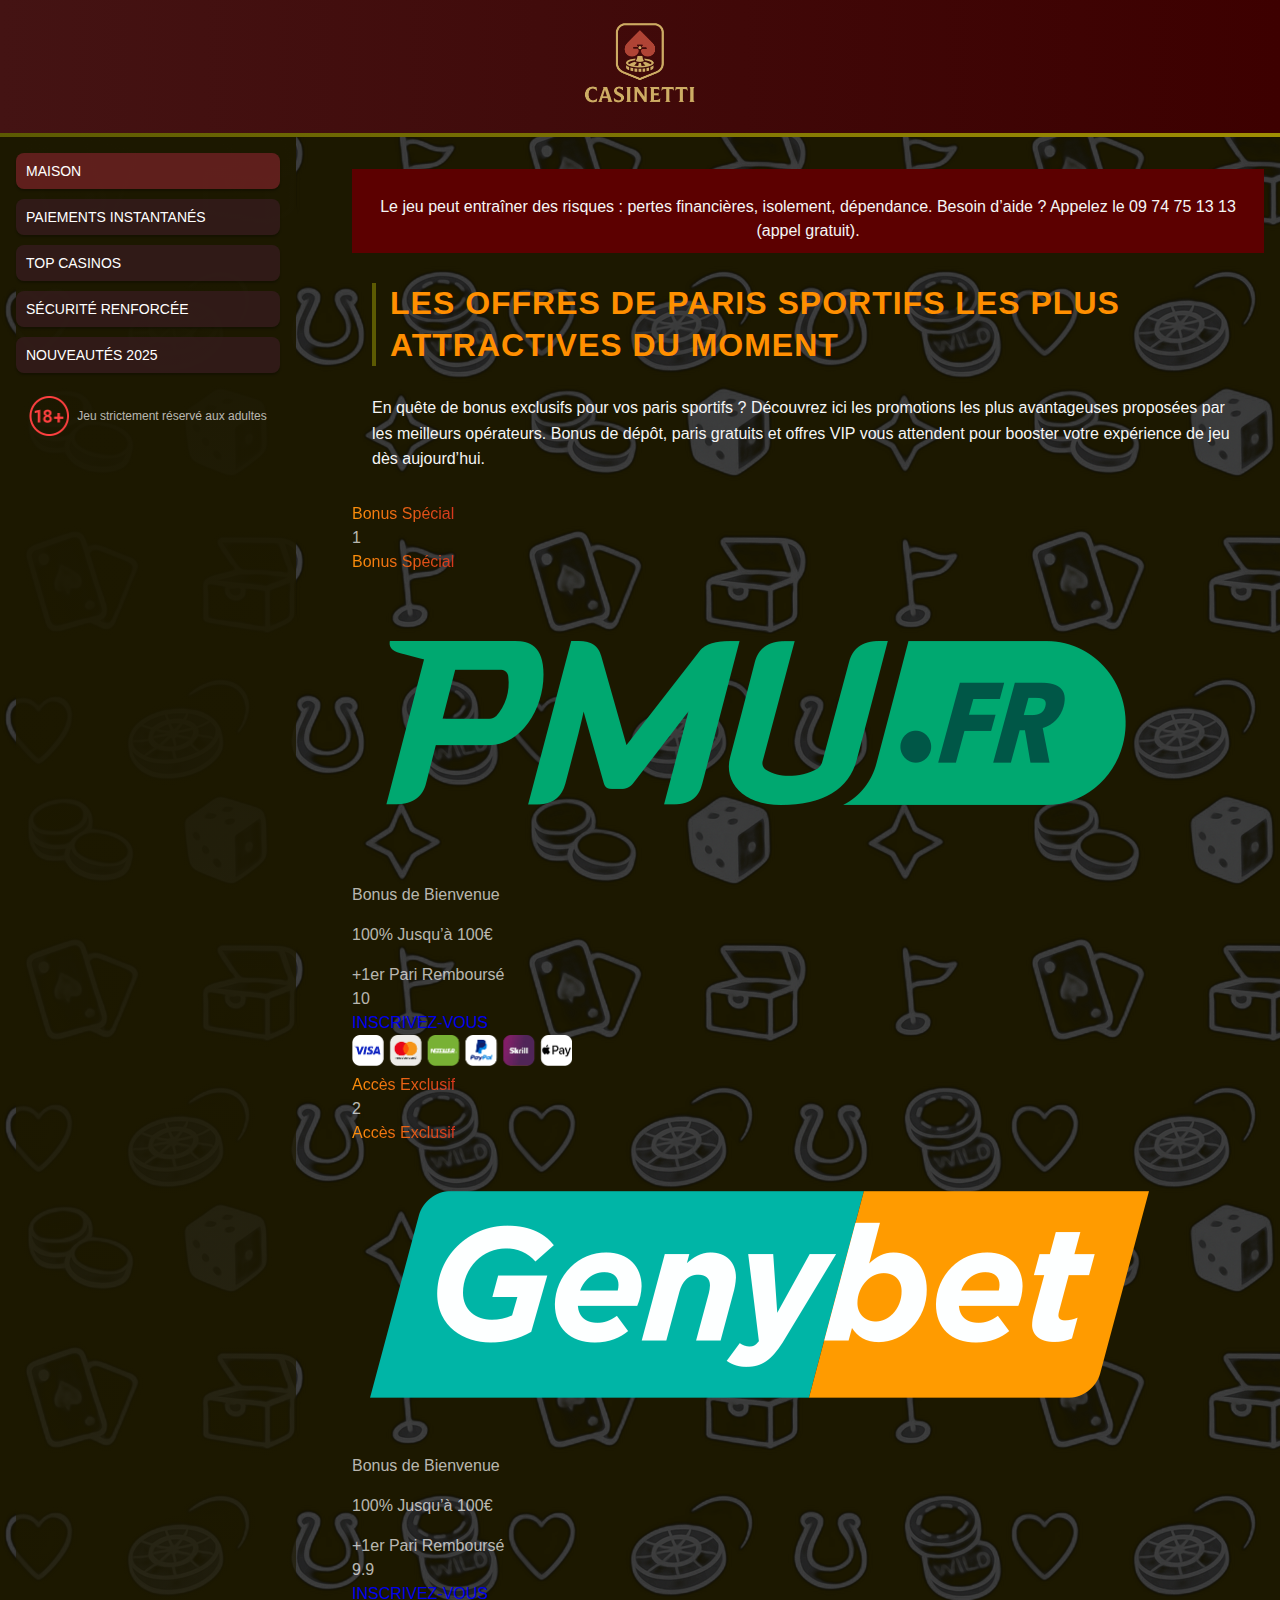
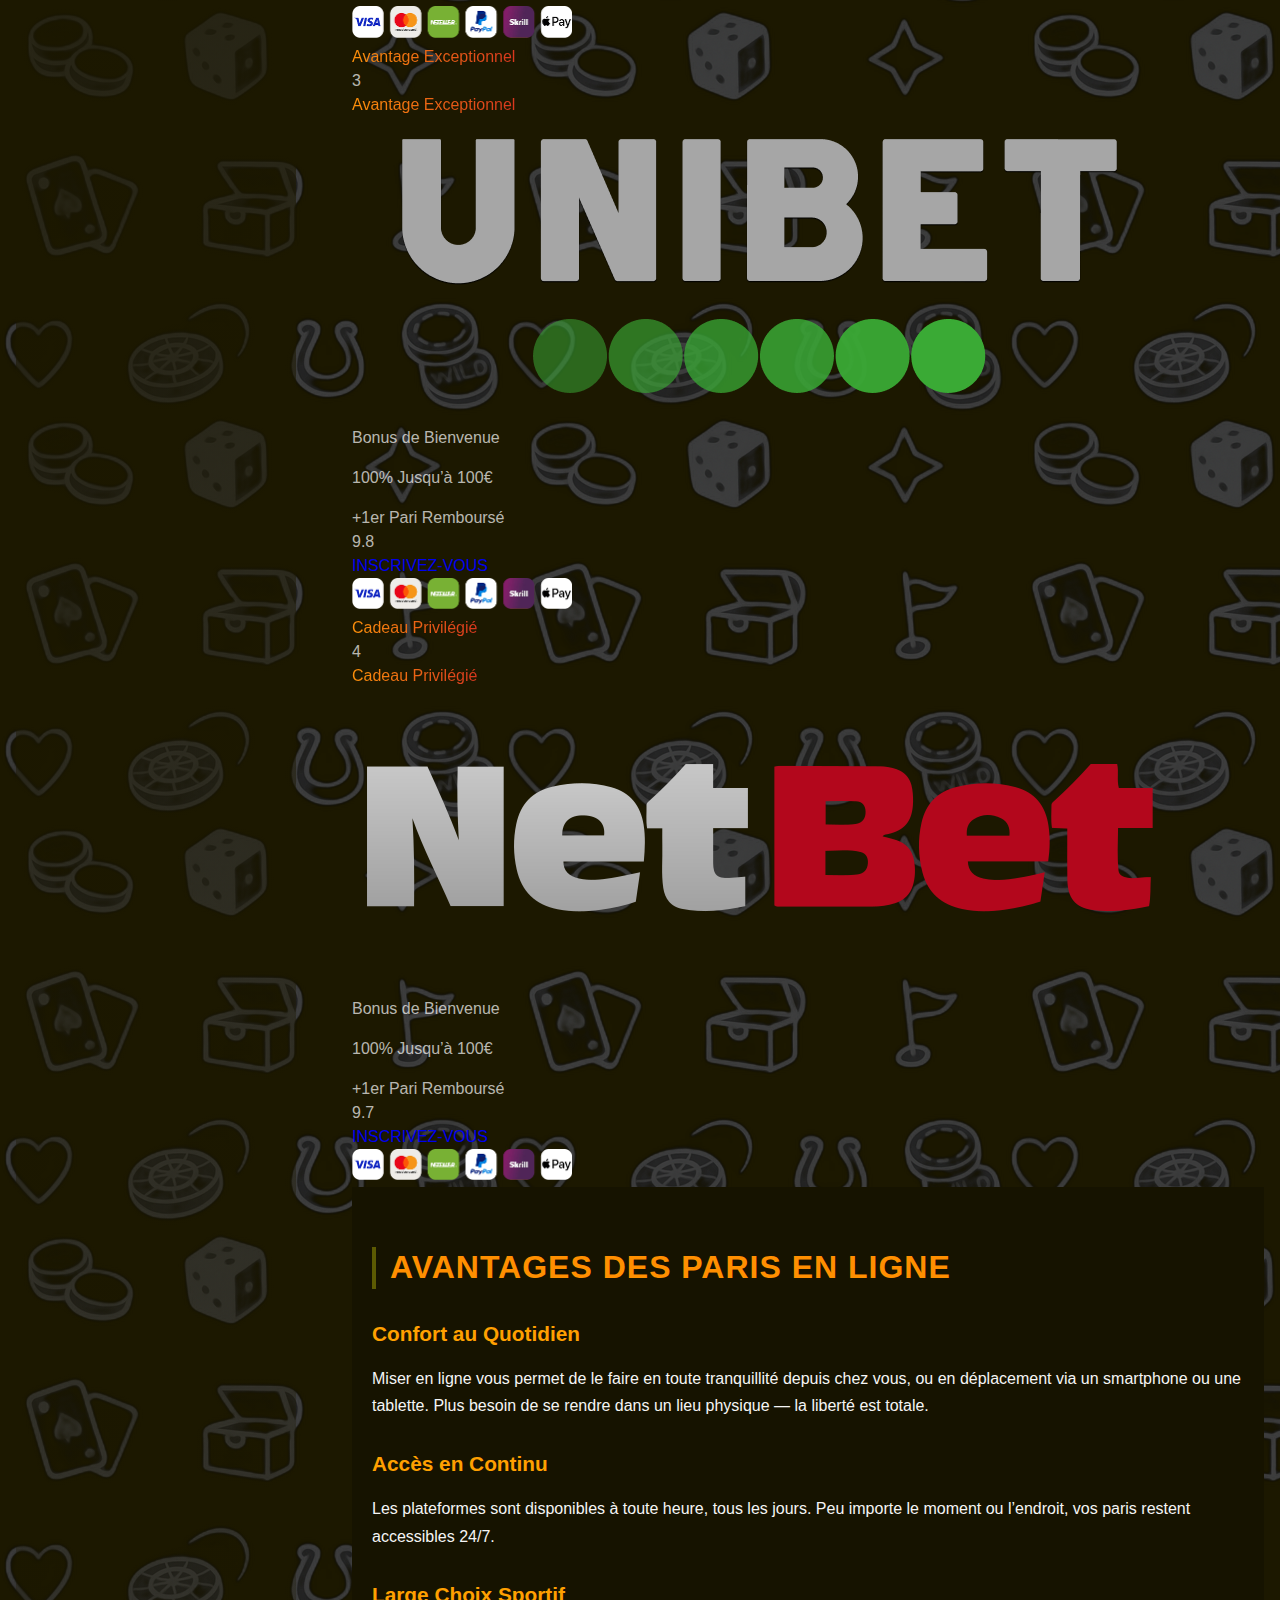
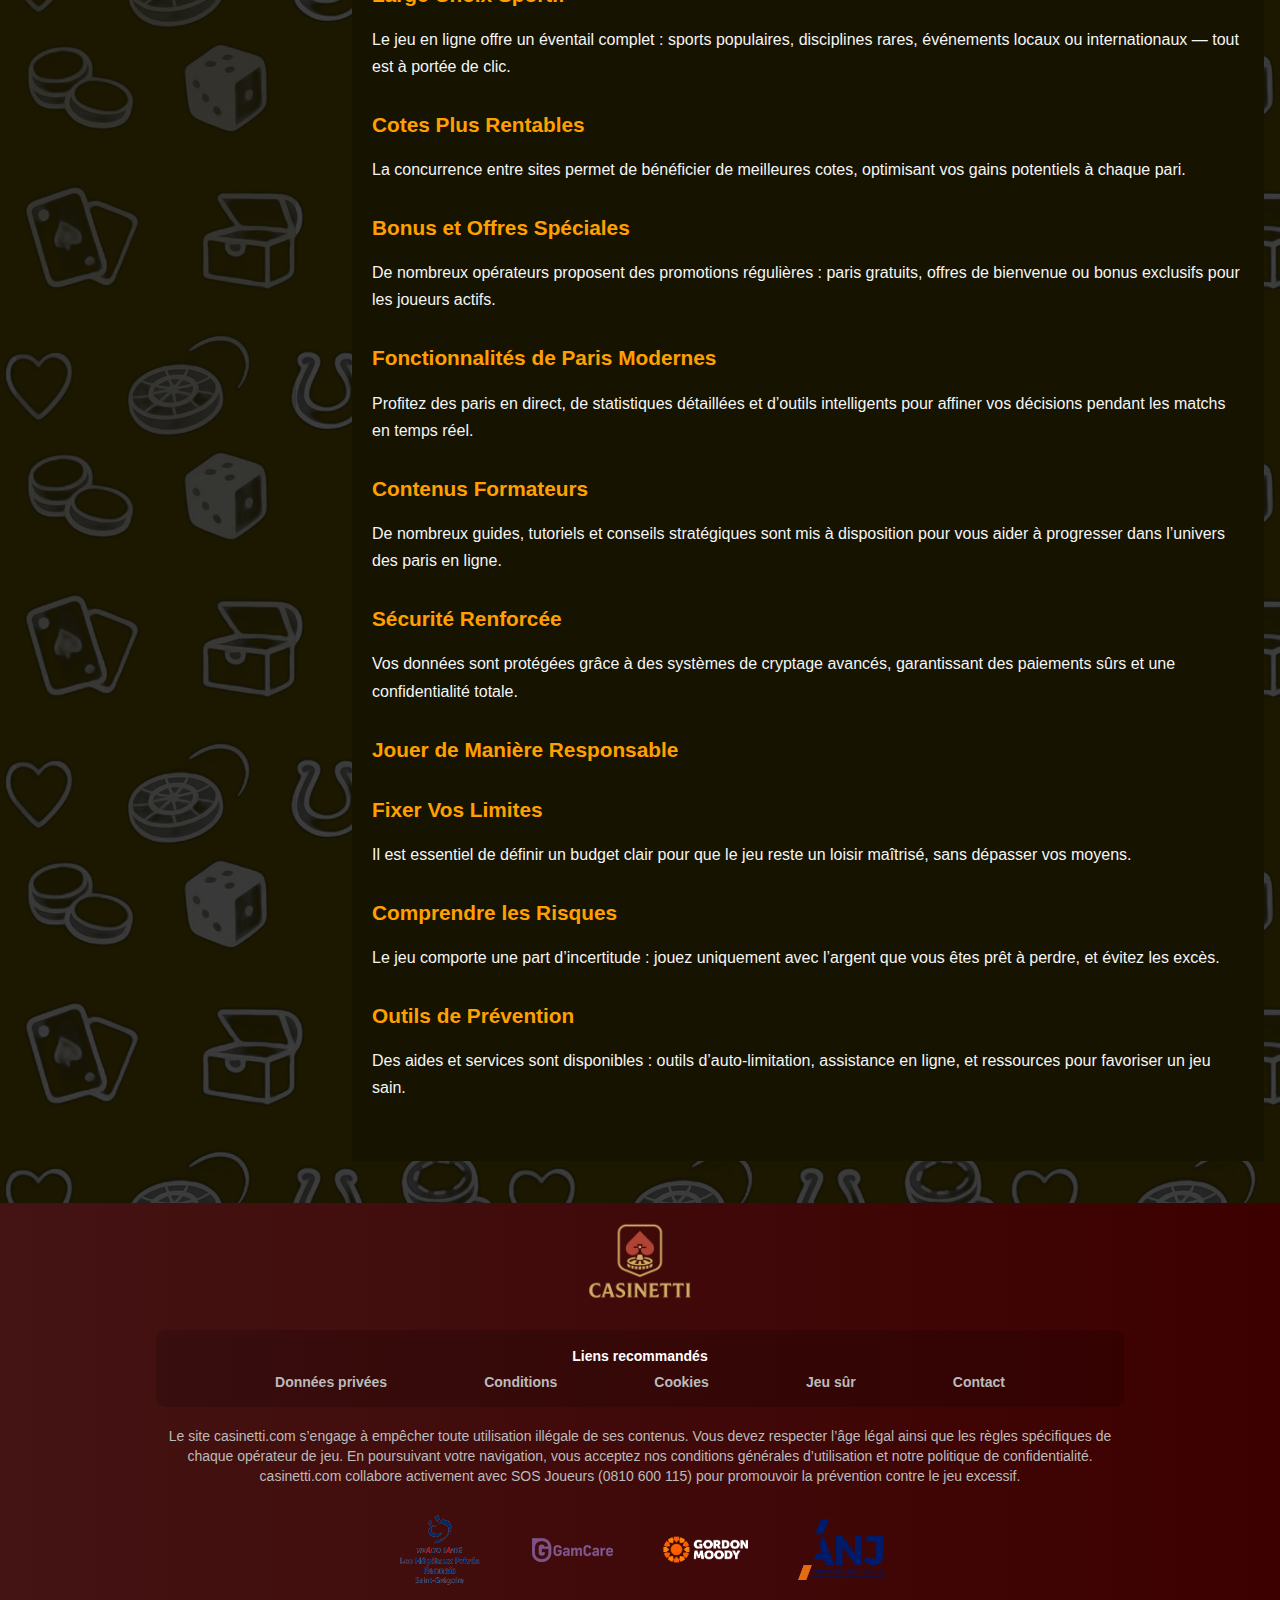
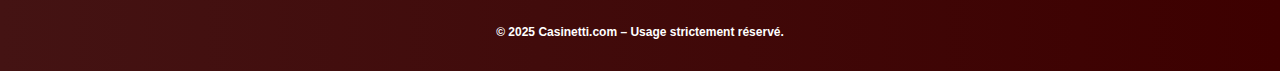
<file: index.html>
<!DOCTYPE html>
<html lang="fr">
  <head>
    <meta charset="UTF-8" />
    <meta name="viewport" content="width=device-width, initial-scale=1.0" />
    <meta
      name="description"
      content="Casinetti — votre portail de confiance sur les casinos en ligne en France. Avis, notes, bonus et actualités."
    />
    <meta
      name="keywords"
      content="casino, jeux en ligne, bonus casino, paris en ligne, jackpots, casinos France"
    />
    <meta name="author" content="Casinetti Team" />
    <meta name="robots" content="index, follow" />
    <meta name="theme-color" content="#FF8F00" />
    <title>Casinetti</title>
    <link rel="icon" href="images/casinetti-fav.png" sizes="32x32" type="image/png" />
    <link rel="stylesheet" href="styles/style.css" />
  </head>
  <body>
      <header id="masthead" class="site-header">
        <div class="header-container">
          <div class="header-main">
            <div class="site-branding gap-2 align-items-center">
              <a href="index.html"
                ><img
                  src="images/casinetti-fav.png"
                  alt="Casinetti"
                  class=""
              /></a>
            </div>
          </div>
        </div>
      </header>

      <main class="site-main">
        <div class="page-container">
          <div class="sidebar-col left-column">
            <div class="page-sidebar ">
              <nav
                id="site-navigation"
                class="main-navigation navbar navbar-expand-lg"
              >
                <div
                  class="collapse navbar-collapse"
                  id="navbarSupportedContent"
                >
                  <div>
                    <div class="menu-menu-1-container">
                      <ul id="primary-menu" class="menu">
                         <li class="current-menu-item ">
                          <a
                            href="index.html"
                            >Maison</a
                          >
                        </li>
                        <li>
                          <a
                            href="head-1.html"
                            >Paiements Instantanés</a
                          >
                        </li>
                        <li>
                          <a href="head-2.html"
                            >Top Casinos</a
                          >
                        </li>
                        <li>
                          <a
                            href="head-3.html"
                            >Sécurité Renforcée</a
                          >
                        </li>
                        <li>
                          <a
                            href="head-4.html"
                            >Nouveautés 2025</a
                          >
                        </li>
                      </ul>
                    </div>
                    <div class="legal-box">
                      <img src="images/18.png" class="label-18" width="40px" />
                      <div class="text">Jeu strictement réservé aux adultes</div>
                    </div>
                  </div>

                </div>
              </nav>
            </div>
          </div>
          <div class="content-col right-column">
            <div class="jr-header-warning">
              <p>
                Le jeu peut entraîner des risques : pertes financières, isolement, dépendance.
                Besoin d’aide ? Appelez le 09 74 75 13 13 (appel gratuit).
              </p>
            </div>

            <div class="jr-entry-content">
              <h1 class="jr-title">
                Les Offres de Paris Sportifs les Plus Attractives du Moment
              </h1>
              <p class="jr-description">
                En quête de bonus exclusifs pour vos paris sportifs ? Découvrez ici les promotions les plus avantageuses proposées par les meilleurs opérateurs. Bonus de dépôt, paris gratuits et offres VIP vous attendent pour booster votre expérience de jeu dès aujourd’hui.
              </p>
            </div>

                <section class="section section-list-loop">
                  <div class="list-wrapp">
                    <div class="list-items">
                      <div class="list-item">
                        <div class="badge d-none d-lg-block">
                          <span class="gradient-text">Bonus Spécial</span>
                        </div>
                        <div class="col r-col-1">
                          <span class="number">1</span>
                          <div class="badge d-lg-none">
                            <span class="gradient-text">Bonus Spécial</span>
                          </div>
                        </div>
                        <div class="col r-col-2">
                          <div class="img-wrapp">
                            <a
                              href="https://pmu.fr/?utm=26kCwWzGar"
                              target="_blank"
                              rel="noreferrer nofollow noopener"
                            >
                              <img
                                fetchpriority="high"
                                decoding="async"
                                width="812"
                                height="302"
                                src="images/PMU-FR-Logo.png"
                                class="attachment-post-thumbnail size-post-thumbnail post-image"
                                alt=""
                                srcset="
                                  images/PMU-FR-Logo.png         812w,
                                  images/PMU-FR-Logo-300x112.png 300w,
                                  images/PMU-FR-Logo-768x286.png 768w
                                "
                                sizes="(max-width: 812px) 100vw, 812px"
                              />
                            </a>
                          </div>
                        </div>
                        <div class="col r-col-3">
                          <div class="item-description">
                            <div class="title">Bonus de Bienvenue</div>
                            <p>
                              <strong> 100%</strong> Jusqu’à
                              <strong>100€</strong>
                            </p>
                            <p>+1er Pari Remboursé</p>
                          </div>
                        </div>
                        <div class="col r-col-4">
                          <div
                            class="d-flex gap-1 flex-md-column align-items-center justify-content-center"
                          >
                            <div class="rating-score">10</div>
                            <div class="stars" style="--rating: 10"></div>
                          </div>
                        </div>
                        <div class="col r-col-5">
                          <a
                            href="https://pmu.fr/?utm=26kCwWzGar"
                            class="btn-action"
                            target="_blank"
                            rel="noreferrer nofollow noopener"
                          >
                            <span>INSCRIVEZ-VOUS</span>
                          </a>
                          <div class="paiment-opt">
                            <img
                              decoding="async"
                              src="images/1-1.png"
                              alt=""
                              width="220px"
                              height="31px"
                            />
                          </div>
                        </div>
                      </div>
                      <div class="list-item">
                        <div class="badge d-none d-lg-block">
                          <span class="gradient-text">Accès Exclusif</span>
                        </div>
                        <div class="col r-col-1">
                          <span class="number">2</span>
                          <div class="badge d-lg-none">
                            <span class="gradient-text">Accès Exclusif</span>
                          </div>
                        </div>
                        <div class="col r-col-2">
                          <div class="img-wrapp">
                            <a
                              href="https://www.genybet.fr/?utm=9a8An4IHtZ"
                              target="_blank"
                              rel="noreferrer nofollow noopener"
                            >
                              <img
                                decoding="async"
                                width="812"
                                height="302"
                                src="images/GENYBET-Logo.png"
                                class="attachment-post-thumbnail size-post-thumbnail post-image"
                                alt=""
                                srcset="
                                  images/GENYBET-Logo.png         812w,
                                  images/GENYBET-Logo-300x112.png 300w,
                                  images/GENYBET-Logo-768x286.png 768w
                                "
                                sizes="(max-width: 812px) 100vw, 812px"
                              />
                            </a>
                          </div>
                        </div>
                        <div class="col r-col-3">
                          <div class="item-description">
                            <div class="title">Bonus de Bienvenue</div>
                            <p>
                              <strong>100%</strong> Jusqu’à
                              <strong>100€</strong>
                            </p>
                            <p>+1er Pari Remboursé</p>
                          </div>
                        </div>
                        <div class="col r-col-4">
                          <div
                            class="d-flex gap-1 flex-md-column align-items-center justify-content-center"
                          >
                            <div class="rating-score">9.9</div>
                            <div class="stars" style="--rating: 9.9"></div>
                          </div>
                        </div>
                        <div class="col r-col-5">
                          <a
                            href="https://www.genybet.fr/?utm=9a8An4IHtZ"
                            class="btn-action"
                            target="_blank"
                            rel="noreferrer nofollow noopener"
                          >
                            <span>INSCRIVEZ-VOUS</span>
                          </a>
                          <div class="paiment-opt">
                            <img
                              decoding="async"
                              src="images/1-1.png"
                              alt=""
                              width="220px"
                              height="31px"
                            />
                          </div>
                        </div>
                      </div>
                      <div class="list-item">
                        <div class="badge d-none d-lg-block">
                          <span class="gradient-text"
                            >Avantage Exceptionnel</span
                          >
                        </div>
                        <div class="col r-col-1">
                          <span class="number">3</span>
                          <div class="badge d-lg-none">
                            <span class="gradient-text"
                              >Avantage Exceptionnel</span
                            >
                          </div>
                        </div>
                        <div class="col r-col-2">
                          <div class="img-wrapp">
                            <a
                              href="https://www.unibet.fr/?utm=sArkVKk3uU"
                              target="_blank"
                              rel="noreferrer nofollow noopener"
                            >
                              <img
                                decoding="async"
                                width="812"
                                height="302"
                                src="images/UNIBET-Logo.png"
                                class="attachment-post-thumbnail size-post-thumbnail post-image"
                                alt=""
                                srcset="
                                  images/UNIBET-Logo.png         812w,
                                  images/UNIBET-Logo-300x112.png 300w,
                                  images/UNIBET-Logo-768x286.png 768w
                                "
                                sizes="(max-width: 812px) 100vw, 812px"
                              />
                            </a>
                          </div>
                        </div>
                        <div class="col r-col-3">
                          <div class="item-description">
                            <div class="title">Bonus de Bienvenue</div>
                            <p>
                              <strong> 100%</strong> Jusqu’à
                              <strong>100€</strong>
                            </p>
                            <p>+1er Pari Remboursé</p>
                          </div>
                        </div>
                        <div class="col r-col-4">
                          <div
                            class="d-flex gap-1 flex-md-column align-items-center justify-content-center"
                          >
                            <div class="rating-score">9.8</div>
                            <div class="stars" style="--rating: 9.8"></div>
                          </div>
                        </div>
                        <div class="col r-col-5">
                          <a
                            href="https://www.unibet.fr/?utm=sArkVKk3uU"
                            class="btn-action"
                            target="_blank"
                            rel="noreferrer nofollow noopener"
                          >
                            <span>INSCRIVEZ-VOUS</span>
                          </a>
                          <div class="paiment-opt">
                            <img
                              decoding="async"
                              src="images/1-1.png"
                              alt=""
                              width="220px"
                              height="31px"
                            />
                          </div>
                        </div>
                      </div>
                      <div class="list-item">
                        <div class="badge d-none d-lg-block">
                          <span class="gradient-text">Cadeau Privilégié</span>
                        </div>
                        <div class="col r-col-1">
                          <span class="number">4</span>
                          <div class="badge d-lg-none">
                            <span class="gradient-text">Cadeau Privilégié</span>
                          </div>
                        </div>
                        <div class="col r-col-2">
                          <div class="img-wrapp">
                            <a
                              href="https://www.netbet.fr/?utm=jiH6nd55Ba"
                              target="_blank"
                              rel="noreferrer nofollow noopener"
                            >
                              <img
                                loading="lazy"
                                decoding="async"
                                width="812"
                                height="302"
                                src="images/NETBET-Logo.png"
                                class="attachment-post-thumbnail size-post-thumbnail post-image"
                                alt=""
                                srcset="
                                  images/NETBET-Logo.png         812w,
                                  images/NETBET-Logo-300x112.png 300w,
                                  images/NETBET-Logo-768x286.png 768w
                                "
                                sizes="auto, (max-width: 812px) 100vw, 812px"
                              />
                            </a>
                          </div>
                        </div>
                        <div class="col r-col-3">
                          <div class="item-description">
                            <div class="title">Bonus de Bienvenue</div>
                            <p>
                              <strong> 100%</strong> Jusqu’à
                              <strong>100€</strong>
                            </p>
                            <p>+1er Pari Remboursé</p>
                          </div>
                        </div>
                        <div class="col r-col-4">
                          <div
                            class="d-flex gap-1 flex-md-column align-items-center justify-content-center"
                          >
                            <div class="rating-score">9.7</div>
                            <div class="stars" style="--rating: 9.7"></div>
                          </div>
                        </div>
                        <div class="col r-col-5">
                          <a
                            href="https://www.netbet.fr/?utm=jiH6nd55Ba"
                            class="btn-action"
                            target="_blank"
                            rel="noreferrer nofollow noopener"
                          >
                            <span>INSCRIVEZ-VOUS</span>
                          </a>
                          <div class="paiment-opt">
                            <img
                              decoding="async"
                              src="images/1-1.png"
                              alt=""
                              width="220px"
                              height="31px"
                            />
                          </div>
                      </div>
                    </div>    
                </section>

                <section class="jr-section jr-section--advantages">
  <div class="jr-container">
    <div class="jr-inner">
      <h2 class="jr-title">Avantages des Paris en Ligne</h2>

      <h3 class="jr-subtitle">Confort au Quotidien</h3>
      <p class="jr-text">
        Miser en ligne vous permet de le faire en toute tranquillité depuis chez vous, ou en déplacement via un smartphone ou une tablette. Plus besoin de se rendre dans un lieu physique — la liberté est totale.
      </p>

      <h3 class="jr-subtitle">Accès en Continu</h3>
      <p class="jr-text">
        Les plateformes sont disponibles à toute heure, tous les jours. Peu importe le moment ou l’endroit, vos paris restent accessibles 24/7.
      </p>

      <h3 class="jr-subtitle">Large Choix Sportif</h3>
      <p class="jr-text">
        Le jeu en ligne offre un éventail complet : sports populaires, disciplines rares, événements locaux ou internationaux — tout est à portée de clic.
      </p>

      <h3 class="jr-subtitle">Cotes Plus Rentables</h3>
      <p class="jr-text">
        La concurrence entre sites permet de bénéficier de meilleures cotes, optimisant vos gains potentiels à chaque pari.
      </p>

      <h3 class="jr-subtitle">Bonus et Offres Spéciales</h3>
      <p class="jr-text">
        De nombreux opérateurs proposent des promotions régulières : paris gratuits, offres de bienvenue ou bonus exclusifs pour les joueurs actifs.
      </p>

      <h3 class="jr-subtitle">Fonctionnalités de Paris Modernes</h3>
      <p class="jr-text">
        Profitez des paris en direct, de statistiques détaillées et d’outils intelligents pour affiner vos décisions pendant les matchs en temps réel.
      </p>

      <h3 class="jr-subtitle">Contenus Formateurs</h3>
      <p class="jr-text">
        De nombreux guides, tutoriels et conseils stratégiques sont mis à disposition pour vous aider à progresser dans l’univers des paris en ligne.
      </p>

      <h3 class="jr-subtitle">Sécurité Renforcée</h3>
      <p class="jr-text">
        Vos données sont protégées grâce à des systèmes de cryptage avancés, garantissant des paiements sûrs et une confidentialité totale.
      </p>

      <h2 class="jr-subtitle">Jouer de Manière Responsable</h2>

      <h3 class="jr-subtitle">Fixer Vos Limites</h3>
      <p class="jr-text">
        Il est essentiel de définir un budget clair pour que le jeu reste un loisir maîtrisé, sans dépasser vos moyens.
      </p>

      <h3 class="jr-subtitle">Comprendre les Risques</h3>
      <p class="jr-text">
        Le jeu comporte une part d’incertitude : jouez uniquement avec l’argent que vous êtes prêt à perdre, et évitez les excès.
      </p>

      <h3 class="jr-subtitle">Outils de Prévention</h3>
      <p class="jr-text">
        Des aides et services sont disponibles : outils d’auto-limitation, assistance en ligne, et ressources pour favoriser un jeu sain.
      </p>
    </div>
  </div>
</section>
      </main>

      <footer id="colophon" class="site-footer">
        <div class="footer-container">
          <div class="mb-4">
            <a class="footer-logo" href="index.html"
              ><img
                src="images/casinetti-fav.png"
                alt="Logo"
            /></a>
          </div>
          <div class="footer-nav-wrap">
            <h4 class="footer-subtitle">Liens recommandés</h4>
            <nav class="menu-footer-menu-container">
              <ul id="menu-footer-menu" class="menu">
                <li>
                  <a href="footer-1.html"
                    >Données privées</a
                  >
                </li>
                <li>
                  <a href="footer-2.html"
                    >Conditions</a
                  >
                </li>
                <li>
                  <a
                    href="footer-3.html"
                    >Cookies</a
                  >
                </li>
                <li><a href="footer-4.html">Jeu sûr</a></li>
                <li>
                  <a
                    href="#"
                    class="contacts"
                    >Contact</a
                  >
                </li>
              </ul>
            </nav>
          </div>
          <div class="footer-widget">
            <p>
              Le site casinetti.com s’engage à empêcher toute utilisation illégale de ses contenus. Vous devez respecter l’âge légal ainsi que les règles spécifiques de chaque opérateur de jeu.
              En poursuivant votre navigation, vous acceptez nos conditions générales d’utilisation et notre politique de confidentialité.
              casinetti.com collabore activement avec SOS Joueurs (0810 600 115) pour promouvoir la prévention contre le jeu excessif.
            </p>
          </div>

          <div class="footer-logos">
            <a
              href="https://www.anj.fr/jouer-responsable"
              target="_blank"
              rel="nofollow noreferrer noopener"
            >
              <img src="images/gamestop/logo-chp-2.png" />
            </a>
            <a
              href="https://www.gamcare.org.uk/"
              target="_blank"
              rel="nofollow noreferrer noopener"
            >
              <img src="images/gamestop/gamcare-color.height-24-1-1.webp" />
            </a>
            <a
              href="https://gordonmoody.org.uk/"
              target="_blank"
              rel="nofollow noreferrer noopener"
            >
              <img src="images/gamestop/2.webp" />
            </a>
            <a
              href="https://anj.fr/"
              target="_blank"
              rel="nofollow noreferrer noopener"
            >
              <img src="images/gamestop/anj.png" />
            </a>
          </div>

          <div class="footer-copy">
            © 2025 Casinetti.com – Usage strictement réservé.
          </div>
        </div>
      </footer>
    </div>

    <script src="js/script.js"></script>
  </body>
</html>
</file>
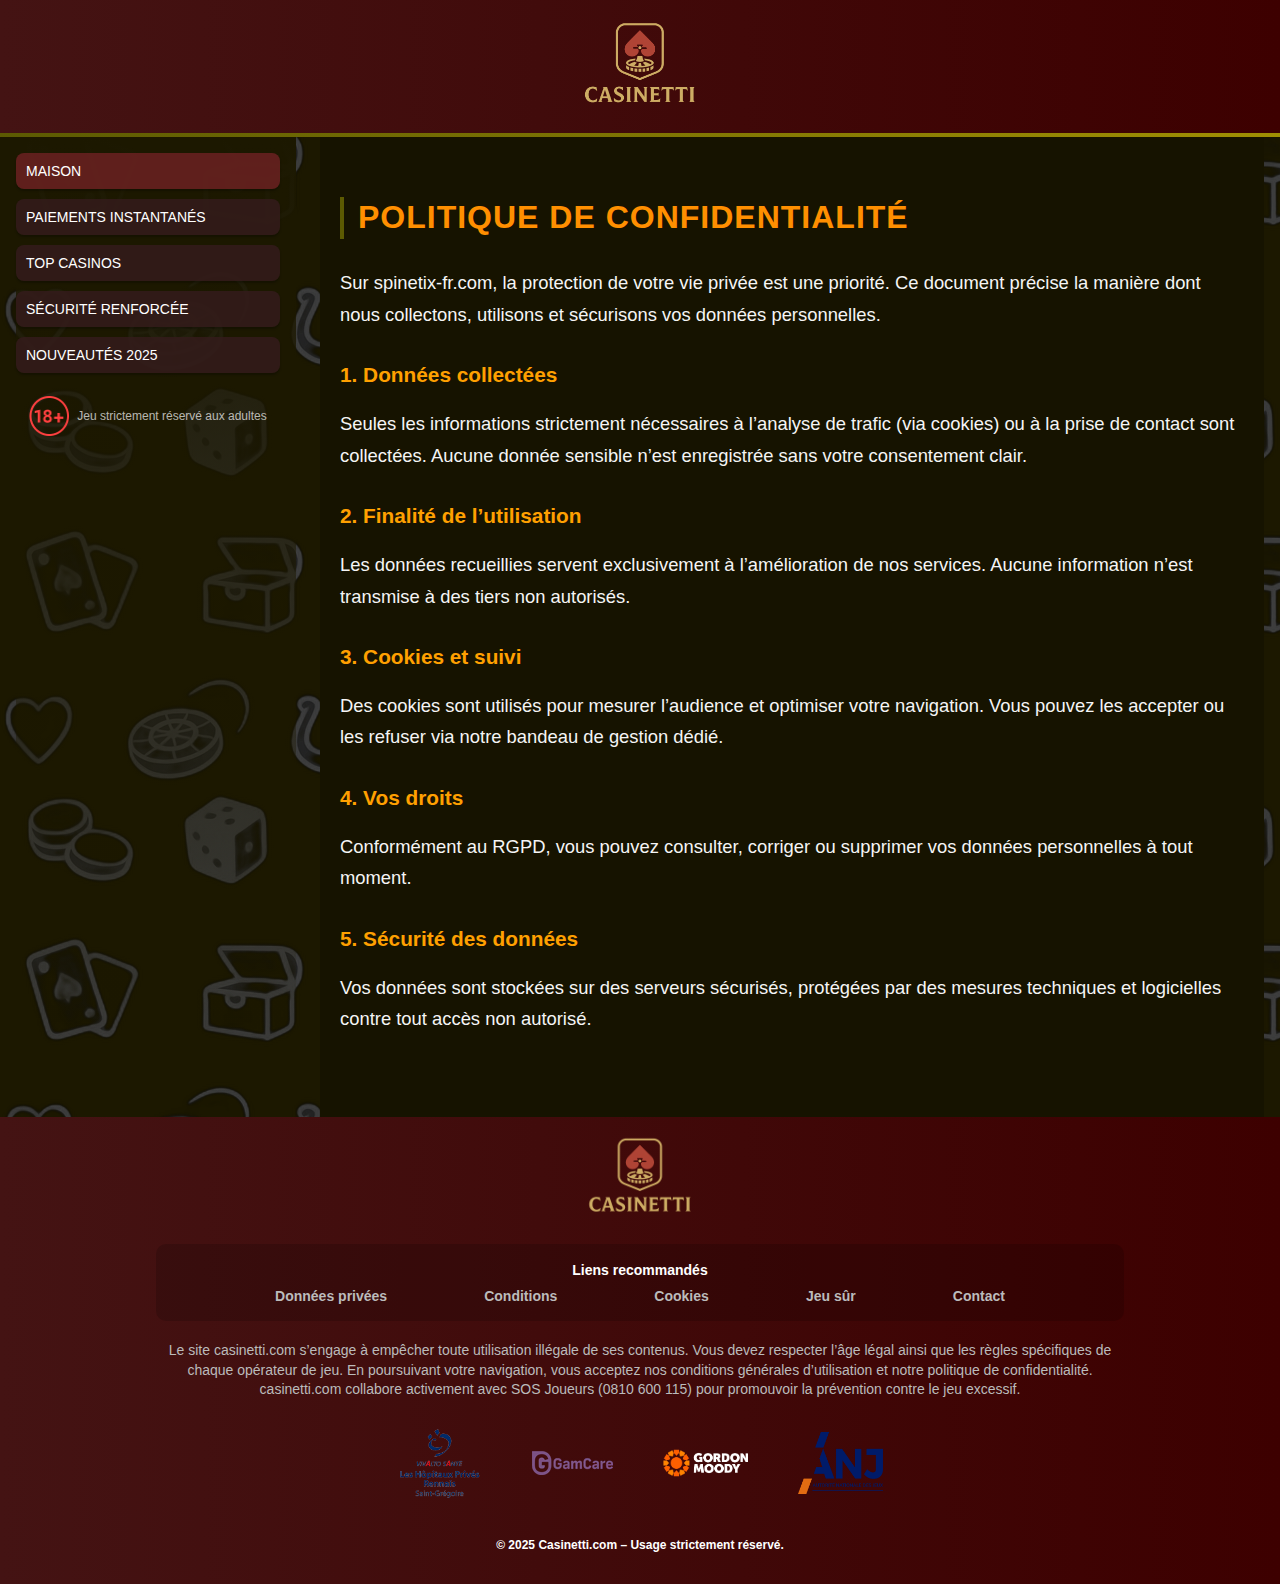
<file: footer-1.html>
<!DOCTYPE html>
<html lang="fr">
  <head>
    <meta charset="UTF-8" />
    <meta name="viewport" content="width=device-width, initial-scale=1.0" />
    <meta
      name="description"
      content="Casinetti — votre portail de confiance sur les casinos en ligne en France. Avis, notes, bonus et actualités."
    />
    <meta
      name="keywords"
      content="casino, jeux en ligne, bonus casino, paris en ligne, jackpots, casinos France"
    />
    <meta name="author" content="Casinetti Team" />
    <meta name="robots" content="index, follow" />
    <meta name="theme-color" content="#FF8F00" />
    <title>Casinetti</title>
    <link rel="icon" href="images/casinetti-fav.png" sizes="32x32" type="image/png" />
    <link rel="stylesheet" href="styles/style.css" />
  </head>
  <body>
      <header id="masthead" class="site-header">
        <div class="header-container">
          <div class="header-main">
            <div class="site-branding gap-2 align-items-center">
              <a href="index.html"
                ><img
                  src="images/casinetti-fav.png"
                  alt="Casinetti"
                  class=""
              /></a>
            </div>
          </div>
        </div>
      </header>

      <main class="site-main">
        <div class="page-container">
          <div class="sidebar-col left-column">
            <div class="page-sidebar ">
              <nav
                id="site-navigation"
                class="main-navigation navbar navbar-expand-lg"
              >
                <div
                  class="collapse navbar-collapse"
                  id="navbarSupportedContent"
                >
                  <div>
                    <div class="menu-menu-1-container">
                      <ul id="primary-menu" class="menu">
                         <li class="current-menu-item ">
                          <a
                            href="index.html"
                            >Maison</a
                          >
                        </li>
                         <li>
                          <a
                            href="head-1.html"
                            >Paiements Instantanés</a
                          >
                        </li>
                        <li>
                          <a href="head-2.html"
                            >Top Casinos</a
                          >
                        </li>
                        <li>
                          <a
                            href="head-3.html"
                            >Sécurité Renforcée</a
                          >
                        </li>
                        <li>
                          <a
                            href="head-4.html"
                            >Nouveautés 2025</a
                          >
                        </li>
                      </ul>
                    </div>
                    <div class="legal-box">
                      <img src="images/18.png" class="label-18" width="40px" />
                      <div class="text">Jeu strictement réservé aux adultes</div>
                    </div>
                  </div>

                </div>
              </nav>
            </div>
          </div>
                      

        <section class="jr-section jr-section--legal right-column">
  <div class="jr-container">
    <h1 class="jr-title">Politique de Confidentialité</h1>

    <p class="jr-text">
      Sur spinetix-fr.com, la protection de votre vie privée est une priorité. Ce document précise la manière dont nous collectons, utilisons et sécurisons vos données personnelles.
    </p>

    <h2 class="jr-subtitle">1. Données collectées</h2>
    <p class="jr-text">
      Seules les informations strictement nécessaires à l’analyse de trafic (via cookies) ou à la prise de contact sont collectées. Aucune donnée sensible n’est enregistrée sans votre consentement clair.
    </p>

    <h2 class="jr-subtitle">2. Finalité de l’utilisation</h2>
    <p class="jr-text">
      Les données recueillies servent exclusivement à l’amélioration de nos services. Aucune information n’est transmise à des tiers non autorisés.
    </p>

    <h2 class="jr-subtitle">3. Cookies et suivi</h2>
    <p class="jr-text">
      Des cookies sont utilisés pour mesurer l’audience et optimiser votre navigation. Vous pouvez les accepter ou les refuser via notre bandeau de gestion dédié.
    </p>

    <h2 class="jr-subtitle">4. Vos droits</h2>
    <p class="jr-text">
      Conformément au RGPD, vous pouvez consulter, corriger ou supprimer vos données personnelles à tout moment</a>.
    </p>

    <h2 class="jr-subtitle">5. Sécurité des données</h2>
    <p class="jr-text">
      Vos données sont stockées sur des serveurs sécurisés, protégées par des mesures techniques et logicielles contre tout accès non autorisé.
    </p>
  </div>
</section>
        
          
        </div>
      </main>

      <footer id="colophon" class="site-footer">
        <div class="footer-container">
          <div class="mb-4">
            <a class="footer-logo" href="index.html"
              ><img
                src="images/casinetti-fav.png"
                alt="Logo"
            /></a>
          </div>
          <div class="footer-nav-wrap">
            <h4 class="footer-subtitle">Liens recommandés</h4>
            <nav class="menu-footer-menu-container">
              <ul id="menu-footer-menu" class="menu">
                <li>
                  <a href="footer-1.html"
                    >Données privées</a
                  >
                </li>
                <li>
                  <a href="footer-2.html"
                    >Conditions</a
                  >
                </li>
                <li>
                  <a
                    href="footer-3.html"
                    >Cookies</a
                  >
                </li>
                <li><a href="footer-4.html">Jeu sûr</a></li>
                <li>
                  <a
                    href="#"
                    class="contacts"
                    >Contact</a
                  >
                </li>
              </ul>
            </nav>
          </div>
          <div class="footer-widget">
            <p>
              Le site casinetti.com s’engage à empêcher toute utilisation illégale de ses contenus. Vous devez respecter l’âge légal ainsi que les règles spécifiques de chaque opérateur de jeu.
              En poursuivant votre navigation, vous acceptez nos conditions générales d’utilisation et notre politique de confidentialité.
              casinetti.com collabore activement avec SOS Joueurs (0810 600 115) pour promouvoir la prévention contre le jeu excessif.
            </p>
          </div>

          <div class="footer-logos">
            <a
              href="https://www.anj.fr/jouer-responsable"
              target="_blank"
              rel="nofollow noreferrer noopener"
            >
              <img src="images/gamestop/logo-chp-2.png" />
            </a>
            <a
              href="https://www.gamcare.org.uk/"
              target="_blank"
              rel="nofollow noreferrer noopener"
            >
              <img src="images/gamestop/gamcare-color.height-24-1-1.webp" />
            </a>
            <a
              href="https://gordonmoody.org.uk/"
              target="_blank"
              rel="nofollow noreferrer noopener"
            >
              <img src="images/gamestop/2.webp" />
            </a>
            <a
              href="https://anj.fr/"
              target="_blank"
              rel="nofollow noreferrer noopener"
            >
              <img src="images/gamestop/anj.png" />
            </a>
          </div>

          <div class="footer-copy">
            © 2025 Casinetti.com – Usage strictement réservé.
          </div>
        </div>
      </footer>
    </div>

    <script src="js/script.js"></script>
  </body>
</html>
</file>
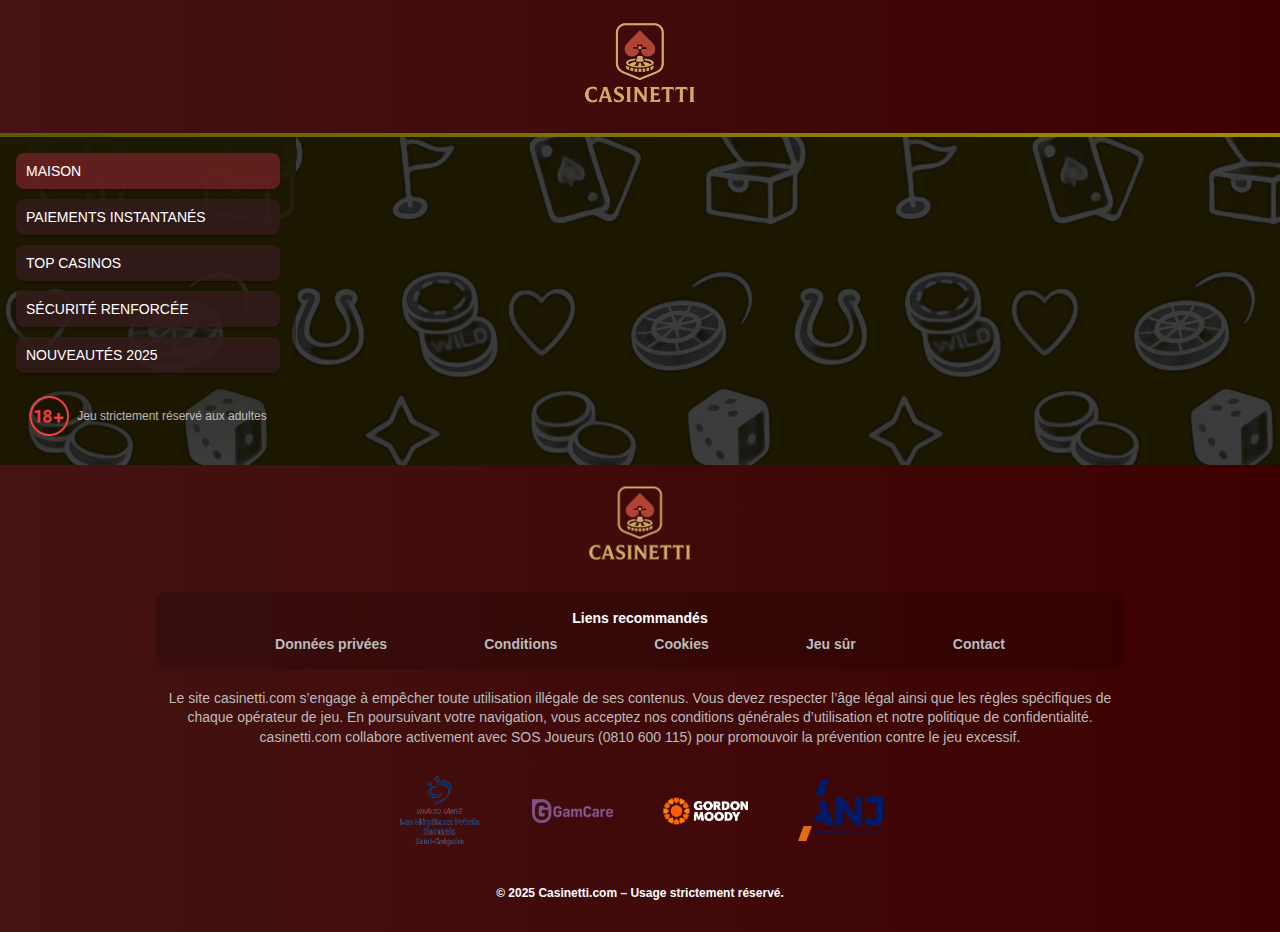
<file: footer-2.html>
<!DOCTYPE html>
<html lang="fr">
  <head>
    <meta charset="UTF-8" />
    <meta name="viewport" content="width=device-width, initial-scale=1.0" />
    <meta
      name="description"
      content="Casinetti — votre portail de confiance sur les casinos en ligne en France. Avis, notes, bonus et actualités."
    />
    <meta
      name="keywords"
      content="casino, jeux en ligne, bonus casino, paris en ligne, jackpots, casinos France"
    />
    <meta name="author" content="Casinetti Team" />
    <meta name="robots" content="index, follow" />
    <meta name="theme-color" content="#FF8F00" />
    <title>Casinetti</title>
    <link rel="icon" href="images/casinetti-fav.png" sizes="32x32" type="image/png" />
    <link rel="stylesheet" href="styles/style.css" />
  </head>
  <body>
      <header id="masthead" class="site-header">
        <div class="header-container">
          <div class="header-main">
            <div class="site-branding gap-2 align-items-center">
              <a href="index.html"
                ><img
                  src="images/casinetti-fav.png"
                  alt="Casinetti"
                  class=""
              /></a>
            </div>
          </div>
        </div>
      </header>

      <main class="site-main">
        <div class="page-container">
          <div class="sidebar-col left-column">
            <div class="page-sidebar ">
              <nav
                id="site-navigation"
                class="main-navigation navbar navbar-expand-lg"
              >
                <div
                  class="collapse navbar-collapse"
                  id="navbarSupportedContent"
                >
                  <div>
                    <div class="menu-menu-1-container">
                      <ul id="primary-menu" class="menu">
                         <li class="current-menu-item ">
                          <a
                            href="index.html"
                            >Maison</a
                          >
                        </li>
                        <li>
                          <a
                            href="footer-1.html"
                            >Paiements Instantanés</a
                          >
                        </li>
                        <li>
                          <a href="footer-2.html"
                            >Top Casinos</a
                          >
                        </li>
                        <li>
                          <a
                            href="footer-3.html"
                            >Sécurité Renforcée</a
                          >
                        </li>
                        <li>
                          <a
                            href="/footer-4.html"
                            >Nouveautés 2025</a
                          >
                        </li>
                      </ul>
                    </div>
                    <div class="legal-box">
                      <img src="images/18.png" class="label-18" width="40px" />
                      <div class="text">Jeu strictement réservé aux adultes</div>
                    </div>
                  </div>

                </div>
              </nav>
            </div>
          </div>
                      

                   
          
        </div>
      </main>

      <footer id="colophon" class="site-footer">
        <div class="footer-container">
          <div class="mb-4">
            <a class="footer-logo" href="index.html"
              ><img
                src="images/casinetti-fav.png"
                alt="Logo"
            /></a>
          </div>
          <div class="footer-nav-wrap">
            <h4 class="footer-subtitle">Liens recommandés</h4>
            <nav class="menu-footer-menu-container">
              <ul id="menu-footer-menu" class="menu">
                <li>
                  <a href="footer-1.html"
                    >Données privées</a
                  >
                </li>
                <li>
                  <a href="footer-2.html"
                    >Conditions</a
                  >
                </li>
                <li>
                  <a
                    href="footer-3.html"
                    >Cookies</a
                  >
                </li>
                <li><a href="footer-4.html">Jeu sûr</a></li>
                <li>
                  <a
                    href="#"
                    class="contacts"
                    >Contact</a
                  >
                </li>
              </ul>
            </nav>
          </div>
          <div class="footer-widget">
            <p>
              Le site casinetti.com s’engage à empêcher toute utilisation illégale de ses contenus. Vous devez respecter l’âge légal ainsi que les règles spécifiques de chaque opérateur de jeu.
              En poursuivant votre navigation, vous acceptez nos conditions générales d’utilisation et notre politique de confidentialité.
              casinetti.com collabore activement avec SOS Joueurs (0810 600 115) pour promouvoir la prévention contre le jeu excessif.
            </p>
          </div>

          <div class="footer-logos">
            <a
              href="https://www.anj.fr/jouer-responsable"
              target="_blank"
              rel="nofollow noreferrer noopener"
            >
              <img src="images/gamestop/logo-chp-2.png" />
            </a>
            <a
              href="https://www.gamcare.org.uk/"
              target="_blank"
              rel="nofollow noreferrer noopener"
            >
              <img src="images/gamestop/gamcare-color.height-24-1-1.webp" />
            </a>
            <a
              href="https://gordonmoody.org.uk/"
              target="_blank"
              rel="nofollow noreferrer noopener"
            >
              <img src="images/gamestop/2.webp" />
            </a>
            <a
              href="https://anj.fr/"
              target="_blank"
              rel="nofollow noreferrer noopener"
            >
              <img src="images/gamestop/anj.png" />
            </a>
          </div>

          <div class="footer-copy">
            © 2025 Casinetti.com – Usage strictement réservé.
          </div>
        </div>
      </footer>
    </div>

    <script src="js/script.js"></script>
  </body>
</html>
</file>
<file: styles/style.css>
html {
	line-height: 1.15;
	-webkit-text-size-adjust: 100%;
	box-sizing: border-box;
}

body {
	margin: 0;
}

main {
	display: block;
}

h1 {
	font-size: 34px;
	margin: 19px 0;
}

hr {
	box-sizing: content-box;
	height: 0;
	overflow: visible;
}

pre {
	font-family: monospace, monospace;
	font-size: 1em;
}

a {
	background-color: transparent;
	transition: all 0.3s ease-in-out;
	-webkit-transition: all 0.3s ease-in-out;
	-moz-transition: all 0.3s ease-in-out;
	-ms-transition: all 0.3s ease-in-out;
	-o-transition: all 0.3s ease-in-out;
	text-decoration: none;
}

abbr[title] {
	border-bottom: none;
	text-decoration: underline dotted;
}

b,
strong {
	font-weight: 500;
}

code,
kbd,
samp {
	font-family: monospace, monospace;
	font-size: 1em;
}

small {
	font-size: 80%;
}

sub,
sup {
	font-size: 75%;
	line-height: 0;
	position: relative;
	vertical-align: baseline;
}

sub {
	bottom: -0.25em;
}

sup {
	top: -0.5em;
}

img {
	border-style: none;
}

button,
input,
optgroup,
select,
textarea {
	font-family: inherit;
	font-size: 100%;
	line-height: 1.15;
	margin: 0;
}

button,
input {
	overflow: visible;
}

button,
select {
	text-transform: none;
}

button,
[type="button"],
[type="reset"],
[type="submit"] {
	-webkit-appearance: button;
}

button::-moz-focus-inner,
[type="button"]::-moz-focus-inner,
[type="reset"]::-moz-focus-inner,
[type="submit"]::-moz-focus-inner {
	border-style: none;
	padding: 0;
}

button:-moz-focusring,
[type="button"]:-moz-focusring,
[type="reset"]:-moz-focusring,
[type="submit"]:-moz-focusring {
	outline: 1px dotted ButtonText;
}

fieldset {
	padding: 0.35em 0.75em 0.625em;
}

legend {
	box-sizing: border-box;
	color: inherit;
	display: table;
	max-width: 100%;
	padding: 0;
	white-space: normal;
}

progress {
	vertical-align: baseline;
}

textarea {
	overflow: auto;
}

[type="checkbox"],
[type="radio"] {
	box-sizing: border-box;
	padding: 0;
}

[type="number"]::-webkit-inner-spin-button,
[type="number"]::-webkit-outer-spin-button {
	height: auto;
}

[type="search"] {
	-webkit-appearance: textfield;
	outline-offset: -2px;
}

[type="search"]::-webkit-search-decoration {
	-webkit-appearance: none;
}

::-webkit-file-upload-button {
	-webkit-appearance: button;
	font: inherit;
}

details {
	display: block;
}

summary {
	display: list-item;
}

template {
	display: none;
}

[hidden] {
	display: none;
}

*,
*::before,
*::after {
	box-sizing: inherit;
}

body,
button,
input,
select,
optgroup,
textarea {
	color: #404040;
	font-family: "Barlow", sans-serif;
	font-size: 1rem;
	line-height: 1.5;
}

h1,
h2,
h3,
h4,
h5,
h6 {
	clear: both;
	font-weight: 700;
	margin-top: 0;
}

p {
	margin-bottom: 1.5em;
}

dfn,
cite,
em,
i {
	font-style: italic;
}

blockquote {
	margin: 0 1.5em;
}

address {
	margin: 0 0 1.5em;
}

pre {
	background: #eee;
	font-family: "Courier 10 Pitch", courier, monospace;
	line-height: 1.6;
	margin-bottom: 1.6em;
	max-width: 100%;
	overflow: auto;
	padding: 1.6em;
}

code,
kbd,
tt,
var {
	font-family: monaco, consolas, "Andale Mono", "DejaVu Sans Mono", monospace;
}

abbr,
acronym {
	border-bottom: 1px dotted #666;
	cursor: help;
}

mark,
ins {
	background: #fff9c0;
	text-decoration: none;
}

big {
	font-size: 125%;
}


body {
	background-color: #1c1800;
	background-image: url(../images/pat.png);
	background-size: auto, 190px 170px;
	background-repeat: repeat;
	background-position-y: -25px;
	overflow-x: hidden;
}

.site {
	position: relative;
	z-index: 2;
}

hr {
	background-color: #ccc;
	border: 0;
	height: 1px;
	margin-bottom: 1.5em;
}

ul,
ol {
	margin: 0 0 1.5em 3em;
}

ul {
	list-style: disc;
}

ol {
	list-style: decimal;
}

li>ul,
li>ol {
	margin-bottom: 0;
	margin-left: 1.5em;
}

dt {
	font-weight: 700;
}

dd {
	margin: 0 1.5em 1.5em;
}

/* Make sure embeds and iframes fit their containers. */
embed,
iframe,
object {
	max-width: 100%;
}

img {
	height: auto;
	max-width: 100%;
}

figure {
	margin: 1em 0;
}

table {
	margin: 0 0 1.5em;
	width: 100%;
}

.menu-toggle,
.main-navigation.toggled ul {
	display: block;
}

@media screen and (min-width: 37.5em) {

	.menu-toggle {
		display: none;
	}

	.main-navigation ul {
		display: flex;
	}
}

.site-main .comment-navigation,
.site-main .posts-navigation,
.site-main .post-navigation {
	margin: 0 0 1.5em;
}

.comment-navigation .nav-links,
.posts-navigation .nav-links,
.post-navigation .nav-links {
	display: flex;
}

.comment-navigation .nav-previous,
.posts-navigation .nav-previous,
.post-navigation .nav-previous {
	flex: 1 0 50%;
}

.comment-navigation .nav-next,
.posts-navigation .nav-next,
.post-navigation .nav-next {
	text-align: end;
	flex: 1 0 50%;
}

.sticky {
	display: block;
}

.updated:not(.published) {
	display: none;
}

.page-content,
.entry-content,
.entry-summary {
	margin: 1em 0 0;
}

.page-links {
	clear: both;
	margin: 0 0 1.5em;
}

.comment-content a {
	word-wrap: break-word;
}

.bypostauthor {
	display: block;
}

/* Widgets
--------------------------------------------- */
.widget {
	margin: 0 0 1.5em;
}

.widget select {
	max-width: 100%;
}

/* Media
--------------------------------------------- */
.page-content .wp-smiley,
.entry-content .wp-smiley,
.comment-content .wp-smiley {
	border: none;
	margin-bottom: 0;
	margin-top: 0;
	padding: 0;
}

/* Make sure logo link wraps around logo image. */
.footer-logo {
	display: inline-block;
}

/* Captions
--------------------------------------------- */
.wp-caption {
	margin-bottom: 1.5em;
	max-width: 100%;
}

.wp-caption img[class*="wp-image-"] {
	display: block;
	margin-left: auto;
	margin-right: auto;
}

.wp-caption .wp-caption-text {
	margin: 0.8075em 0;
}

.wp-caption-text {
	text-align: center;
}

/* Galleries
--------------------------------------------- */
.gallery {
	margin-bottom: 1.5em;
	display: grid;
	grid-gap: 1.5em;
}

.gallery-item {
	display: inline-block;
	text-align: center;
	width: 100%;
}

.gallery-columns-2 {
	grid-template-columns: repeat(2, 1fr);
}

.gallery-columns-3 {
	grid-template-columns: repeat(3, 1fr);
}

.gallery-columns-4 {
	grid-template-columns: repeat(4, 1fr);
}

.gallery-columns-5 {
	grid-template-columns: repeat(5, 1fr);
}

.gallery-columns-6 {
	grid-template-columns: repeat(6, 1fr);
}

.gallery-columns-7 {
	grid-template-columns: repeat(7, 1fr);
}

.gallery-columns-8 {
	grid-template-columns: repeat(8, 1fr);
}

.gallery-columns-9 {
	grid-template-columns: repeat(9, 1fr);
}

.gallery-caption {
	display: block;
}


/* Text meant only for screen readers. */
.screen-reader-text {
	border: 0;
	clip: rect(1px, 1px, 1px, 1px);
	clip-path: inset(50%);
	height: 1px;
	margin: -1px;
	overflow: hidden;
	padding: 0;
	position: absolute !important;
	width: 1px;
	word-wrap: normal !important;
}

.screen-reader-text:focus {
	background-color: #f1f1f1;
	border-radius: 3px;
	box-shadow: 0 0 2px 2px rgba(0, 0, 0, 0.6);
	clip: auto !important;
	clip-path: none;
	color: #21759b;
	display: block;
	font-size: 0.875rem;
	font-weight: 700;
	height: auto;
	left: 5px;
	line-height: normal;
	padding: 15px 23px 14px;
	text-decoration: none;
	top: 5px;
	width: auto;
	z-index: 100000;
}

/* Do not show the outline on the skip link target. */
#primary[tabindex="-1"]:focus {
	outline: 0;
}

/* Alignments
--------------------------------------------- */
.alignleft {

	/*rtl:ignore*/
	float: left;

	/*rtl:ignore*/
	margin-right: 1.5em;
	margin-bottom: 1.5em;
}

.alignright {

	/*rtl:ignore*/
	float: right;

	/*rtl:ignore*/
	margin-left: 1.5em;
	margin-bottom: 1.5em;
}

.aligncenter {
	clear: both;
	display: block;
	margin-left: auto;
	margin-right: auto;
	margin-bottom: 1.5em;
}


@media (max-width: 1024px) {
	h1 {
		font-size: 1.5em;
	}
}

@media (max-width: 560px) {
	h1 {
		font-size: 24px;
	}

	p {
		font-size: 14px;
		line-height: 1.3;
	}
}


/* GLOBAL PAGE */
:root {
	--bs-gutter-x: 1rem;
	--bs-gutter-y: 1rem;
}

.row {
	--bs-gutter-x: 1rem;
}

.not-found {
	width: 100%;
	display: flex;
	align-items: center;
	justify-content: center;
	padding: 3rem 0;
	color: #fff;
	flex-direction: column;
}

.not-found .err-404 {
	font-size: 40px;
	font-weight: bold;
}

.page-container {
	display: flex;
	flex-wrap: wrap;
	/* дозволяє переноситись елементам на мобілках */
	gap: 24px;
	margin: 0 auto;
	padding: 0 16px;
	max-width: 1465px;
	box-sizing: border-box;
}

/* Лівий блок — вузький */
.page-container .left-column {
	flex: 0 0 280px;
	/* фіксована ширина */
	width: 100%;
}

/* Правий блок — займає весь залишок */
.page-container .right-column {
	flex: 1;
	width: 100%;
}

/* Адаптивність */
@media (max-width: 992px) {
	.page-container {
		flex-direction: column;
	}

	.page-container .left-column,
	.page-container .right-column {
		flex: unset;
		width: 100%;
	}
}

.page-sidebar {
	padding: 16px 16px 16px 0;
	height: 100%;
}

.sidebar-img {
	margin: 0 auto;
}

.legal-box {
	border-radius: 8px;
	display: flex;
	align-items: center;
	justify-content: center;
	width: 100%;
	margin-top: 10px;
	color: rgba(255, 255, 255, 0.70);
	font-size: 12px;
	gap: 8px;
	font-style: normal;
	font-weight: 400;
	padding: 13px 30px;
}

.sidebar-col {
	position: relative;
}

.navbar-collapse {
	flex-direction: column;
	justify-content: space-between;
}

.content-col {
	padding: 16px 0;
}


@media (min-width: 992px) {
	.sidebar-col {
	background: linear-gradient(180deg,
				#1c1800 0%,
				/* полностью непрозрачный сверху */
				rgba(28, 24, 0, 0) 100%
				/* полностью прозрачный внизу */
			);
		width: 16%;
		flex: 0 0 16%;
	}

	.content-col {
		width: 84%;
		flex: 0 0 84%;
		padding: 32px;
		padding-right: 0;
	}

	.navbar-collapse {
		height: 100%;
	}
}

@media (min-width: 1300px) {
	.content-col {
		/*width: 75%;*/
		/*flex: 0 0 75%;*/
		width: 80%;
		flex: 0 0 80%;
	}
}

@media (min-width: 1600px) {
	.content-col {
		/*width: 68%;*/
		/*flex: 0 0 68%;*/
		width: 80%;
		flex: 0 0 80%;
	}
}

@media (max-width: 1400px) {
	.legal-box {
		flex-wrap: wrap;
		padding: 13px;
	}
}

@media (max-width: 991px) {

	.page-container {
		padding-left: 12px;
		padding-right: 12px;
	}

	.page-sidebar {
		padding: 0;
		background: transparent;
	}

	.navbar-collapse {
		margin-left: -12px;
		width: calc(100vw);
		padding: 24px 24px 16px;
		background: #0D191E;
	}

	.legal-box {
		background: transparent;
		box-shadow: none;
	}

	.main-navigation ul {
		padding: 10px !important;
		border-radius: 10px;
		background: #14232A;
	}

	.has-medium-font-size {
		font-size: 18px !important;
	}
	.section-list .list-item .r-col-1 {
		padding: 0;
	}
	.gradient-text{
		font-size: 14px;
	}
}
@media (max-width: 500px) {
	.gradient-text{
		font-size: 12px;
	}
}

/* HEADER */
.site-header {
	padding: 0;
	background: linear-gradient(90deg, #441313 0%, #3d0000 100%);
	position: relative;
	overflow: hidden;
}

.site-header::after {
	content: '';
	position: absolute;
	bottom: 0;
	left: 0;
	height: 4px;
	/* чуть потолще для более выразительного эффекта */
	width: 100%;
	background: linear-gradient(270deg,
			#949204 0%,
			#a08f03 50%,
			#5c5a02 100%);
	background-size: 200% 100%;
	animation: border-slow-slide 12s linear infinite;
}

@keyframes border-slow-slide {
	0% {
		background-position: 0% 0;
	}

	100% {
		background-position: 200% 0;
	}
}

.site-header .header-main {
	display: flex;
	align-items: center;
	justify-content: center;
	flex-wrap: wrap;
	width: 100%;
}

.jr-header-warning {
	background: #5c0000;
	color: #F5F5F5;
	font-size: 0.9rem;
	text-align: center;
	padding: 10px 15px;
}

.jr-entry-content {
	padding: 30px 20px;
	color: #F5F5F5;
}

.jr-title {
	font-size: 1.8rem;
	color: #FFC652;
	margin-bottom: 1rem;
	text-transform: uppercase;
	letter-spacing: 1px;
}

.jr-description {
	font-size: 1rem;
	line-height: 1.6;
	color: #F5F5F5;
}

.site-header .header-container {
	max-width: 1984px;
	padding-left: 32px;
	padding-right: 32px;
	margin: 0 auto;
	display: flex;
	align-items: center;
	flex-wrap: wrap;
}

.content-col {
	flex: 0 0 100%;
	margin-bottom: 10px;
	color: rgba(255, 255, 255, 0.70);
}

.content-col p {
	margin-bottom: 0;
	font-size: 16px;
}

.site-header .site-branding {
	position: relative;
	z-index: 3;
}

.site-header .site-branding img {
	max-width: 130px;
}

.site-header .navbar-toggler {
	border: none;
	padding: 0;
}

.site-header .navbar-toggler:focus {
	outline: none;
	border: none;
	box-shadow: none;
}

.site-header .navbar-toggler span {
	background-image: url([data-uri]);
	background-size: 22px;
}

.site-header .navbar-toggler.collapsed span {
	background-image: url([data-uri]);
	background-size: 26px;
}

.main-navigation {
	flex: 1;
	color: #fff;
	font-size: 16px;
	justify-content: flex-end;
	padding: 0;
	height: 100%;
}

.main-navigation ul {
	display: flex;
	flex-direction: column;
	row-gap: 10px;
	list-style-type: none;
	margin: 0;
	padding: 0;
}

.main-navigation a {
	color: #fff;
	font-size: 14px;
	font-style: normal;
	font-weight: 400;
	line-height: normal;
	border-radius: 8px;
	background: #341b1bd6;
	box-shadow: 0px 2px 2px 0px rgba(0, 0, 0, 0.25);
	padding: 10px;
	display: flex;
	align-items: center;
	gap: 8px;
	text-transform: uppercase;
}

.main-navigation a:hover,
.main-navigation .current-menu-item a {
	color: #fff;
	text-decoration: none;
	background: #6c2121d6;
}

.navbar-collapse>div {
	width: 100%;
}

@media (max-width: 1024px) {

	.site-header .header-main {
		padding: 3px 16px;
		/*justify-content: space-between;*/
		justify-content: center;
		border-radius: 30px;
		-webkit-border-radius: 30px;
		-moz-border-radius: 30px;
		-ms-border-radius: 30px;
		-o-border-radius: 30px;
	}
}

@media (max-width: 991px) {
	.site-header .header-main {
		flex-direction: column;
		gap: 25px;
	}

	.site-header {
		padding: 20px 12px;
	}
}

@media (max-width: 768px) {
	.site-header .main-navigation {
		justify-content: space-between;
	}

	.site-header .main-navigation ul {
		flex-direction: column;
		padding: 16px;
		gap: 10px;
		align-items: flex-start;
	}

	.site-header .navbar-collapse {
		background: transparent;
	}

	.site-header .main-navigation ul a {
		color: #fff;
		word-break: keep-all;
	}

	.site-header .site-branding .label-18 {
		width: 30px;
	}

	.site-header .header-container {
		padding-left: 0;
		padding-right: 0;
	}
}

@media (max-width: 560px) {
	.content-col {
		padding-left: 5%;
		padding-right: 5%;
		margin-bottom: 10px;
	}

	.content-col p {
		font-size: 14px;
		text-align: center;
	}

	.sidebar-img {
		width: 65px;
	}
}


/* FOOTER */

.site-footer {
	color: #fff;
	position: relative;
	background: linear-gradient(90deg, #441313 0%, #3d0000 100%);
	background-blend-mode: normal, normal, multiply;
	text-align: center;
}

.site-footer .footer-logo {
	display: inline-block;
}

.site-footer .footer-logo img {
	max-width: 120px;
}

.footer-widget p {
	font-size: 14px;
	line-height: 1.4;
	color: #bbb;
}

.footer-container {
	max-width: 1000px;
	padding: 0 16px 32px 16px;
	margin: 0 auto;
}

.footer-subtitle {
	color: #FFFFFF;
	font-size: 14px;
	font-weight: 600;
	margin-bottom: 6px;
}

.footer-logos {
	display: flex;
	gap: 50px;
	align-items: center;
	flex-wrap: wrap;
	justify-content: center;
	margin-top: 25px;
}

.footer-logos img {
	max-width: 85px;
}

.menu-footer-menu-container ul {
	list-style: none;
	margin: 0;
	padding: 0;
	line-height: normal;
	display: flex;
  justify-content: space-evenly;
	gap: 10px;
}

.menu-footer-menu-container ul li a {
	color: #BBB;
	font-size: 14px;
	font-style: normal;
	font-weight: 600;
	line-height: normal;
}

.menu-footer-menu-container ul li a:hover {
	color: #FE910A;
	text-decoration: none;
}

.footer-nav-wrap {
	border-radius: 10px;
	background: rgba(0, 0, 0, 0.16);
	padding: 16px 32px;
	margin-bottom: 20px;
}

.footer-copy {
	color: #FFF;
	font-size: 12px;
	font-style: normal;
	font-weight: 600;
	line-height: normal;
	margin-top: 30px;
}

@media (max-width: 768px) {
	.site-footer {
		margin-top: 1rem;
	}

	.footer-logos {
		justify-content: center;
		gap: 15px;
	}

	.footer-container {
		padding: 2rem 1rem 1.5rem;
	}

	.site-footer .footer-logo {
		margin: 0 auto 1.5rem;
		display: block;
	}

	.footer-nav-wrap {
		padding-right: 0;
		border: none;
		margin-bottom: 2rem;
	}

	.menu-footer-menu-container ul {
		display: flex;
		flex-wrap: wrap;
		justify-content: center;
	}

	.menu-footer-menu-container ul li {
		width: 50%;
		display: inline-block;
	}

	.footer-widget {
		text-align: center;
		padding-right: 0;
	}

	.page-content,
	.entry-content,
	.entry-summary {
		margin: 0;
	}

	.site-footer .site-branding {
		text-align: center;
		margin-bottom: 15px;
		display: block;
	}

	.footer-logos img {
		height: 30px;
	}
}


/* Single post */

.single .heading {
	color: #fff;
}

.single .heading p {
	font-size: 16px;
	line-height: 1.3;
	color: rgba(255, 255, 255, 0.90);
}

.single .post-thumbnail {
	border-radius: 4px 4px 0px 0px;
	overflow: hidden;
	display: block;
	margin: 0 auto;
}

.single .post-thumbnail img {
	width: 100%;
	object-fit: cover;
	max-height: 560px;
}

.single .entry-content {
	border-radius: 11.012px;
	background: #14232A;
	padding: 40px;
	color: #fff;
	margin-top: 32px;
}

.single .entry-content h2 {
	font-size: 28px;
	font-style: normal;
	font-weight: 700;
	line-height: 150%;
}

.single .entry-content strong {
	font-weight: 700;
}

.single .entry-content>p>img {
	display: none;
}

.single .post-meta {
	margin-top: 20px;
	display: flex;
	align-items: center;
	justify-content: center;
	gap: 10px;
}

.single .post-meta {
	color: #8C8C8C;
	font-size: 15px;
	font-style: normal;
}

.single .post-meta .cat {
	color: #325399;
}

.single .site-logo-s {
	text-align: center;
	margin-top: 50px;
}

.single .wp-block-table {
	width: 100%;
}

.single .wp-block-table table {
	width: max-content;
}

.single figure.article__media,
.single .article__gift-modal,
.single .capping,
.single .capping+p {
	display: none;
}

@media (max-width: 1024px) {
	.single .entry-content {
		padding: 24px;
	}
}

@media (max-width: 600px) {
	.single .entry-content {
		margin: 24px auto 0;
		padding: 16px;
		margin-top: 24px;
	}
}


/* Archives */

.archive .page-header {
	color: #fff;
}

.archive-description {
	font-size: 18px;
	line-height: 1.3;
}

.archive .posts-grid {
	margin: 30px auto 0;
	color: #281D1B;
	display: flex;
	flex-wrap: wrap;
	column-gap: 12px;
	row-gap: 12px;
}

.archive .post-card {
	flex: 0 0 calc(33.333% - 8px);
	border-radius: 10px;
	background: #0D191E;
	overflow: hidden;
	padding: 8px;
}

.archive .card-body {
	padding: 28px 12px;
	height: calc(100% - 190px);
	display: flex;
	flex-direction: column;
	justify-content: space-between;
}

.archive .post-card .post-thumbnail {
	overflow: hidden;
	display: block;
	background: #325399;
	height: 190px;
	border-radius: 10px;
	-webkit-border-radius: 10px;
	-moz-border-radius: 10px;
	-ms-border-radius: 10px;
	-o-border-radius: 10px;
}

.archive .post-card .post-thumbnail img {
	width: 100%;
	height: 100%;
	object-fit: cover;
}

.archive .post-card h3 {
	color: #fff;
	font-size: 20px;
	font-style: normal;
	font-weight: 700;
	line-height: 1.2;
	margin-bottom: 50px;
}

.archive .post-card h3 a {
	color: #fff;
}

.archive .post-card h3 a:hover {
	color: #FE910A;
	text-decoration: none;
}

.archive .post-card .post-date {
	overflow: hidden;
	color: #0E8BC0;
	font-size: 16px;
	font-style: normal;
	font-weight: 500;
	line-height: 150%;
	text-transform: uppercase;
}

.archive .post-card .post-cat {
	color: #FE910A;
	font-size: 13px;
	font-style: normal;
	font-weight: 500;
	line-height: 20px;
	margin-bottom: 7px;
}

.archive .no-action {
	max-width: fit-content;
	margin: 0 auto 4rem;
	font-size: 14px;
}


@media (max-width: 1100px) {
	.archive .post-card {
		flex: 0 0 calc(50% - 12px);
	}

	.single .post-thumbnail img {
		max-height: 350px;
	}
}

@media (max-width: 860px) {
	.archive .heading {
		padding-left: 12px;
		padding-right: 12px;
	}

	.archive .post-card h3 {
		margin-bottom: 30px;
	}
}


@media (max-width: 600px) {
	.archive .post-card {
		flex: 0 0 100%;
	}

	.archive .no-action {
		margin: 0 auto 2rem;
	}

	.archive h1 {
		margin: 0 auto 1rem;
	}

	.single .post-thumbnail img {
		max-height: 250px;
	}

	.archive .posts-grid {
		row-gap: 24px;
		margin: 20px auto 0;
	}

	.archive .btn-label a {
		width: 100%;
		padding-top: 9px;
		gap: 0;
		font-size: 13px;
	}

	.archive .btn-label img {
		margin: 0;
	}

	.archive .btn-label a strong {
		position: static;
		margin: 0 auto;
	}
}


.has-white-color {
	color: #fff;
}


/* CF7 */

.contact-form {
	max-width: 575px;
	margin: 50px auto;
	color: #fff;
}

.form-control {
	width: 100%;
	padding: 18px 20px;
	border-radius: 5px;
	border: 1px solid rgba(14, 139, 192, 0.42);
	background: linear-gradient(270deg, rgba(14, 139, 192, 0.00) 72.79%, rgba(14, 139, 192, 0.10) 100%), linear-gradient(90deg, rgba(250, 137, 12, 0.00) 65.58%, rgba(253, 142, 10, 0.17) 100%), #0D191E;
	font-size: 16px;
	color: #FFF !important;
	font-size: 12px;
	font-style: normal;
	font-weight: 600;
	line-height: 150%;
}

.form-control:focus {
	border: 1px solid #ffa000;
	background: transparent;
	outline: none;
	box-shadow: none;
}

.submit-btn {
	width: 100%;
	padding: 18px;
	border-radius: 5px;
	background: linear-gradient(90deg, #FE910A 0%, #D8371E 100%);
	box-shadow: 0px -3px 0px 0px rgba(132, 61, 30, 0.45) inset, 0px 2px 0px 0px rgba(255, 255, 255, 0.44) inset;
	color: white;
	border: none;
	font-weight: bold;
	font-size: 18px;
	cursor: pointer;
	text-transform: uppercase;
	text-align: center;
	overflow: hidden;
	position: relative;
}

.submit-btn span {
	z-index: 1;
	position: relative;
}

.contact-form .submit-btn:before {
	content: "";
	background-color: #FE910A;
	background-image: linear-gradient(90deg, #D8371E, #FE910A 50%, #D8371E 100%);
	box-shadow: 0px -3px 0px 0px rgba(132, 61, 30, 0.45) inset, 0px 2px 0px 0px rgba(255, 255, 255, 0.44) inset;
	display: inline-block;
	position: absolute;
	left: auto;
	right: 0;
	top: 50%;
	transform: translateY(-50%);
	width: 200%;
	height: 100%;
	transition: 0.3s;
	z-index: 0;
}

.contact-form .submit-btn:hover {
	text-decoration: none;
}

.contact-form .submit-btn:hover:before {
	right: -100%;
}

.contact-form label {
	display: block;
	margin-bottom: 8px;
	font-weight: 500;
}

.form-control::placeholder {
	color: #ffffff7e;
	font-size: 12px;
	font-weight: 600;
}

.wpcf7 form .wpcf7-response-output {
	border: none;
	padding: 0;
	margin: 20px 0 25px;
	color: #fff;
	line-height: 1.2;
	font-weight: 600;
}

.wpcf7 form.invalid .wpcf7-response-output,
.wpcf7 form.unaccepted .wpcf7-response-output,
.wpcf7 form.payment-required .wpcf7-response-output {
	color: #FE910A;
}

.wpcf7 form.sent .wpcf7-response-output {
	color: #4DFF00;
	display: flex;
	align-items: center;
	gap: 8px;
}

.wpcf7 form.sent .wpcf7-response-output:before {
	content: '';
	background-image: url([data-uri]);
	width: 19px;
	height: 18px;
	background-size: contain;
	display: block;
}


body .cky-notice-btn-wrapper {
	flex-direction: row-reverse;
}

body .cky-consent-container .cky-consent-bar {
	background-size: 37px;
	background-repeat: no-repeat;
	background-position: 12px 50px;
	padding: 12px 12px 12px 70px;
	background-image: url([data-uri]);
	border-radius: 8px;
	box-shadow: 2px 2px 4px 0px rgba(0, 0, 0, 0.25);

}

body .cky-btn-reject {
	margin-right: 0;
}

body .cky-notice-btn-wrapper .cky-btn {
	border-radius: 3px;
	font-size: 12px;
	font-family: inherit;
	line-height: 24px;
	padding: 6px;
}

body .cky-btn-accept {
	margin-right: 10px !important;
	background: linear-gradient(0deg, #DA3A1D 0%, #FB7E0C 100%);
	border: none;
	padding: 8px !important;
}

body .cky-consent-bar .cky-notice-des p {
	margin-bottom: 10px;
	font-size: 13px;
}

body .cky-notice .cky-title {
	font-size: 16px;
	line-height: 24px;
	margin: 0 0 8px 0
}

@media (max-width: 440px) {
	body .cky-notice-btn-wrapper {
		flex-direction: row;
		flex-wrap: nowrap;
	}

	body .cky-notice-btn-wrapper .cky-btn {
		margin-top: 12px!important;
	}
}

.offer-area .offer-sub, .item-section, .item-options, .rating-separator, .rating-out-of, .rating-area span {
    display: none;
}

.section-list .score-title {
    color: #FFF;
    text-align: center;
    font-size: 14px;
    font-style: normal;
    font-weight: 400;
    line-height: normal;
    margin-bottom: -8px;
}

.rating-stars span {
    display: inline;
    font-size: 27px;
    color: #FFC652;
}

.rating-stars {
    margin-bottom: 0;
}

.section-list .list-item .paiment-opt {
    display: flex;
    align-items: center;
    justify-content: center;
    gap: 8px;
    flex-wrap: wrap;
}

.section-list .list-item .paiment-opt {
    display: flex;
    align-items: center;
    justify-content: center;
    gap: 8px;
    flex-wrap: wrap;
}

.section-list .list-item .paiment-opt img {
    width: 100%;
    min-width: unset;
    height: unset;
    object-fit: unset;
}

.section-list.list-loop-product-management .list-item .paiment-opt img {
    width: 40px;
    min-width: 40px;
    height: 40px;
    object-fit: cover;
}

@media (max-width: 991px) {
    .list-loop-product-management.section-list .list-item .paiment-opt,
    .list-loop-product-management .wrap-rating-area-score {
        display: none;
    }
}


.section-content-block:not(:last-of-type) {
	margin-bottom: 1.5rem;
}

.section-content-block .jr-container {
	border-radius: 11px;
	background: #14232A;
	padding: 40px;
	-webkit-border-radius: 11px;
	-moz-border-radius: 11px;
	-ms-border-radius: 11px;
	-o-border-radius: 11px;
}

.section-content-block h3,
.section-content-block h2,
.section-content-block h4,
.section-content-block h5,
.section-content-block h6 {
	color: #fff;
	margin-bottom: 14px;
	line-height: 1.3;
	font-style: normal;
	font-weight: 700;
	color: #fff;
}

.section-content-block strong {
	color: #fff;
}

.section-content-block h2 {
	font-size: 22px;
}

.section-content-block h3 {
	font-size: 20px;
}

.section-content-block h4 {
	font-size: 18px;
}

.section-content-block h5 {
	font-size: 16px;
}

.section-content-block p,
.section-content-block a,
.section-content-block ul,
.section-content-block ol {
	font-family: "Barlow", sans-serif;
	font-size: 16px;
	line-height: 1.5;
	font-weight: 400;
	font-style: normal;
	color: rgba(255, 255, 255, 0.90);
}

.section-content-block a {
	text-decoration: underline;
}

.section-content-block ul li:not(:last-child),
.section-content-block ol li:not(:last-child) {
	margin-bottom: 10px;
}

.section-content-block li::marker {
	color: #fff;
}

.section-content-block p {
	margin-top: 0;
}

.section-content-block p:last-of-type {
	margin-bottom: 0;
}

.section-content-block ul,
.section-content-block ol {
	margin-left: 0;
}

.section-content-block b,
.section-content-block strong {
	font-weight: 700;
}

@media (max-width: 768px) {
	.section-content-block .jr-container {
		padding: 16px;
		margin-left: -12px;
		margin-right: -12px;
	}
}

@media (max-width: 560px) {}

.jr-section--advantages {
	background: #161300;
	/* темніше, ніж #1c1800 */
	padding: 60px 20px;
	color: #F5F5F5;
}

.jr-container {
	max-width: 1330px;
	margin: 0;
}

.jr-title {
	font-size: 2.4rem;
	margin-bottom: 2rem;
	color: #FFC652;
	text-transform: uppercase;
	border-left: 5px solid #5c5a02;
	padding-left: 14px;
	line-height: 1.2;
}

.jr-subtitle {
	font-size: 1.3rem;
	color: #FFA000;
	margin-top: 1.8rem;
	margin-bottom: 0.5rem;
}

.jr-text {
	font-size: 1.15rem;
	/* Збільшено */
	line-height: 1.7;
	margin-bottom: 1.4rem;
}

.section-list {
	padding: 0 0 20px;
}

.section-list .list-item {
	position: relative;
	margin-bottom: 20px;
	border-radius: 8px;
	border: 1px solid rgba(136, 23, 23, 0.35);
	/* темно-червоний */
	background: linear-gradient(90deg, #5C1010 0%, #3D0B0B 40%, #7A2E2E 100%);
	background-size: 200% 100%;
	background-position: 0% 50%;
	display: flex;
	flex-wrap: wrap;
	align-items: center;
	color: #f8f0f0;
	padding: 24px 28px;
	box-shadow: 0 4px 15px rgba(115, 15, 15, 0.5);
	transition: background-position 0.6s ease, box-shadow 0.3s ease, transform 0.3s ease;
	cursor: pointer;
}

.section-list .list-item:hover {
	background-position: 100% 50%;
	box-shadow: 0 8px 25px rgba(196, 40, 40, 0.8);
	transform: translateY(-4px);
}

.section-list .list-item:hover {
	border: 1px solid rgba(14, 139, 192, 0.42);
	background-size: 130%;
}

.section-list .list-item .number {
	color: #FFC652;
	font-size: 32px;
	font-style: normal;
	font-weight: 800;
	line-height: 120%;
	text-transform: uppercase;
}

.section-list .list-item .col {
	padding: 0 2px;
	text-align: center;
}

.section-list .r-col-1 {
	flex: 0 0 4%;
	width: 4%;
	/*max-width: 50px;*/
}

.section-list .r-col-2 {
	flex: 0 0 26%;
	width: 26%;
	/*max-width: 320px;*/
	padding: 0 !important;
	display: flex;
	align-items: center;
	gap: 12px;
}

.section-list .r-col-3 {
	flex: 0 0 32%;
	width: 32%;
	/*max-width: 390px;*/
}

.section-list .r-col-4 {
	flex: 0 0 17%;
	width: 17%;
	/*max-width: 200px;*/
}

.section-list .r-col-5 {
	flex: 0 0 21%;
	width: 21%;
	/*max-width: 260px;*/
}

.section-list .list-item .badge {
	position: absolute;
	top: 0;
	left: 0;
	width: auto;
	padding: 4px 30px 4px 25px;
	border-radius: 0px 0px 10px 0px;
	background: rgba(235, 101, 19, 0.12);
	color: #FE910A;
	font-size: 14px;
	font-style: normal;
	font-weight: 700;
	line-height: 20px;
	text-transform: uppercase;
}


.gradient-text {
	background: linear-gradient(to right, #FE910A, #D8371E);
	-webkit-background-clip: text;
	background-clip: text;
	color: transparent;
	-webkit-text-fill-color: transparent;
}

.section-list .list-item .stars-list {
	display: flex;
	align-items: center;
	gap: 2px;
	justify-content: center;
	color: #7C27B8;
	font-size: 14px;
	border-radius: 4px;
	background: rgba(255, 255, 255, 0.10);
	padding: 2px 2px 3px;
}

.section-list .list-item .btn-action {
	color: #FFF;
	text-align: center;
	text-shadow: 0px 2px 2px rgba(158, 48, 0, 0.69);
	font-size: 16px;
	font-style: normal;
	font-weight: 700;
	display: block;
	border-radius: 5px;
	padding: 15px 20px;
	white-space: nowrap;
	text-align: center;
	text-transform: uppercase;
	margin-bottom: 12px;
	position: relative;
	overflow: hidden;
}

.section-list .list-item .btn-action span {
	z-index: 1;
	position: relative;
}


.section-list .list-item .btn-action:before {
	content: "";
	background-color: #FE910A;
	background-image: linear-gradient(90deg, #D8371E, #FE910A 50%, #D8371E 100%);
	box-shadow: 0px -3px 0px 0px rgba(132, 61, 30, 0.45) inset, 0px 2px 0px 0px rgba(255, 255, 255, 0.44) inset;
	display: inline-block;
	position: absolute;
	left: auto;
	right: 0;
	top: 50%;
	transform: translateY(-50%);
	width: 200%;
	height: 100%;
	transition: 0.3s;
	z-index: 0;
}

.section-list .list-item .btn-action:hover {
	text-decoration: none;
}

.section-list .list-item .btn-action:hover:before {
	right: -100%;

}

.section-list .list-item .item-description {
	font-weight: 600;
	line-height: 0.5;
	margin-bottom: 0;
	text-align: left;
	color: #fff;
}

.section-list .list-item .item-description .title {
	color: #FFC652;
	font-size: 20px;
	font-style: italic;
	font-weight: 600;
	line-height: normal;
	text-transform: uppercase;
}

.section-list .list-item .item-description p {
	font-size: 26px;
	font-style: normal;
	font-weight: 800;
	margin-bottom: 0;
	text-transform: uppercase;
}

.section-list .list-item .item-description p strong {
	font-weight: 800;
}

.section-list .list-item .item-description p:last-child {
	font-size: 20px;
	font-weight: 600;
	text-transform: uppercase;
	font-size: 20px;
}

.section-list .list-item .img-wrapp {
	display: flex;
	align-items: center;
	justify-content: center;
	height: 100px;
	flex: 1;
}

.section-list .list-item .img-wrapp a {
	height: 100%;
	display: flex;
	align-items: center;
	justify-content: center;
}

.section-list .list-item .img-wrapp img {
	max-height: 100px;
	width: auto;
}

.section-list .list-item .rating-score {
	color: #FFD700;
	/* Золотистий колір для акценту */
	font-size: 24px;
	/* Трохи збільшено */
	font-weight: 800;
	/* Трохи жирніше */
	line-height: 1.1;
	text-align: center;
	margin-bottom: 4px;
	/* Трохи менше відступ */
	text-shadow: 0 0 6px rgba(255, 215, 0, 0.7);
	/* Світіння для яскравості */
}

.section-list .list-item .stars {
	--percent: calc((var(--rating) - 0.45) / 10 * 100%);
	display: inline-block;
	font-size: 28px;
	font-family: 'Segoe UI Symbol', Times, serif;
	/* Сучасніший шрифт з іконками */
	line-height: 1;
	margin-bottom: 12px;
	letter-spacing: 2px;
	filter: drop-shadow(0 1px 1px rgba(0, 0, 0, 0.25));
	/* Тінь для об'єму */
	user-select: none;
}

.section-list .list-item .stars::before {
	content: "★★★★★";
	background: linear-gradient(90deg, #FFC652 var(--percent), #ddd var(--percent));
	-webkit-background-clip: text;
	-webkit-text-fill-color: transparent;
	background-clip: text;
	text-fill-color: transparent;
	transition: background 0.3s ease;
	/* Плавна зміна кольору при оновленні */
}

.section-list .score-title {
	color: #EEE;
	text-align: center;
	font-size: 12px;
	font-weight: 500;
	line-height: 1.2;
	margin-top: 2px;
	font-family: 'Segoe UI', Tahoma, Geneva, Verdana, sans-serif;
}

.section-list .list-item .paiment-opt {
	display: flex;
	align-items: center;
	justify-content: center;
}

.section-list .list-item .paiment-opt img {
	width: 100%;
}


@media (max-width: 1200px) {
	.section-list .list-item .btn-action {
		font-size: 12px;
	}

	.section-list .list-item .item-description .title {
		font-size: 18px;
	}

	.section-list .list-item .item-description p {
		font-size: 26px;
	}

	.section-list .list-item .item-description p:last-child {
		font-size: 18px;
	}

	.section-list .list-item .stars-list {
		font-size: 12px;
	}

	.section-list .list-item .img-wrapp img {
		max-height: 50px;
	}

	.section-list .list-item .stars {
		font-size: 20px;
	}
}


@media (max-width: 991px) {
	.section-list .list-item .col {
		flex: 0 0 100%;
		width: 100%;
		padding: 0;
	}

	.section-list .list-items {
		display: flex;
		flex-wrap: wrap;
		gap: 16px;
	}

	.section-list .list-item {
		flex: 0 0 calc(50% - 8px);
		margin: 0 auto;
		padding: 20px;
		gap: 10px;
		row-gap: 0;
	}

	.section-list .heading {
		display: none;
	}

	.section-list .list-item .item-description {
		padding: 10px 0 25px;
		text-align: center;
	}

	.section-list .list-item .item-description p {
		font-size: 26px;
	}

	.section-list .list-item .item-description p:last-child {
		font-size: 20px;
	}

	.section-list .list-item .item-description .title {
		font-size: 20px;
	}

	.section-list .list-item .img-wrapp {
		height: 135px;
	}

	.section-list .list-item .r-col-1 {
		text-align: left;
		padding: 0 0 0 20px;
		display: flex;
		gap: 30px;
		align-items: center;
	}

	.section-list .list-item .r-col-4 {
		margin-bottom: 25px;
	}

	.section-list .list-item .rating-score {
		font-size: 20px;
		line-height: 1.2;
		order: 2;
	}

	.section-list .list-item .item-description .title {
		font-size: 18px;
	}

	.section-list .list-item .btn-action {
		font-size: 18px;
	}

	.section-list .list-item .stars {
		font-size: 25px;
		margin-bottom: 0;
	}

	.section-list .score-title {
		font-size: 14px;
	}

	.section-list .list-item .badge {
		width: 220px;
		overflow: hidden;
		white-space: nowrap;
		text-overflow: ellipsis;
		border-radius: 5px;
		padding: 12px;
		font-size: 15px;
		line-height: 1.3;
		position: static;
		flex: auto;
	}


	.section-list .list-item .img-wrapp img {
		max-height: 70px;
	}
}

@media (max-width: 650px) {
	.section-list {
		margin: 0 0 1rem;
	}

	.section-list .list-items {
		flex-direction: column;
	}

	.section-list .list-item {
		flex: none;
	}

	.section-list {
		padding: 0;
	}

}

@media (max-width: 350px) {
	.section-list .list-item .item-description p {
		font-size: 26px;
	}

	.section-list .list-item .item-description p:last-child {
		font-size: 18px;
	}

	.section-list .list-item .item-description .title {
		font-size: 18px;
	}
}

.jr-section {
	padding: 60px 20px;
	background: #161300;
	color: #F5F5F5;
}

.jr-container {
	max-width: 960px;
	margin: 0 auto;
	box-sizing: border-box;
}

.jr-title {
	font-size: 2rem;
	margin-bottom: 1.8rem;
	color: #FF8F00;
	text-transform: uppercase;
	border-left: 4px solid #5c5a02;
	padding-left: 14px;
	line-height: 1.3;
}

.jr-text {
	font-size: 1.15rem;
	line-height: 1.7;
	margin-bottom: 1.4rem;
}

@media (max-width: 600px) {
	.jr-title {
		font-size: 1.5rem;
	}

	.jr-text {
		font-size: 1rem;
	}
}

.modal-overlay {
	position: fixed;
	inset: 0;
	background-color: rgba(0, 0, 0, 0.7);
	display: flex;
	align-items: center;
	justify-content: center;
	opacity: 0;
	pointer-events: none;
	transition: opacity 0.4s ease;
	z-index: 9999;
	backdrop-filter: blur(4px);
}

.modal-overlay.show {
	opacity: 1;
	pointer-events: auto;
}

.modal-content {
	background: linear-gradient(135deg, #441313, #680202);
	color: #fff;
	max-width: 480px;
	width: 90%;
	padding: 30px 35px;
	border-radius: 12px;
	box-shadow:
		0 8px 24px rgba(255, 69, 69, 0.6),
		0 4px 15px rgba(255, 102, 102, 0.3);
	transform: scale(0.95);
	opacity: 0;
	transition: opacity 0.35s ease, transform 0.35s ease;
	font-family: 'Segoe UI', Tahoma, Geneva, Verdana, sans-serif;
	position: relative;
}

.modal-overlay.show .modal-content {
	transform: scale(1);
	opacity: 1;
}

.modal-content h2 {
	margin-top: 0;
	font-weight: 700;
	font-size: 2rem;
	margin-bottom: 15px;
	text-align: center;
	text-shadow: 0 0 6px #ff5a5a;
}

.modal-content p {
	font-size: 1.1rem;
	line-height: 1.5;
	margin-bottom: 25px;
	color: #f5dede;
	text-align: center;
	text-shadow: 0 0 3px rgba(255, 90, 90, 0.6);
}

.modal-content form input,
.modal-content form textarea {
	width: 100%;
	padding: 14px 18px;
	margin-bottom: 20px;
	border: none;
	border-radius: 8px;
	font-size: 1rem;
	background: #3a1010;
	color: #fff;
	box-shadow: inset 0 0 6px rgba(255, 69, 69, 0.4);
	transition: background-color 0.3s ease, box-shadow 0.3s ease;
	resize: vertical;
}

.modal-content form input::placeholder,
.modal-content form textarea::placeholder {
	color: #ffbaba;
}

.modal-content form input:focus,
.modal-content form textarea:focus {
	outline: none;
	background: #5a1818;
	box-shadow: 0 0 10px #ff4747;
	color: #fff;
}

.modal-buttons {
	display: flex;
	justify-content: center;
	gap: 20px;
	flex-wrap: wrap;
}

.modal-buttons button {
	min-width: 120px;
	padding: 12px 25px;
	border-radius: 25px;
	font-weight: 700;
	font-size: 1rem;
	cursor: pointer;
	border: none;
	transition: background-color 0.4s ease, box-shadow 0.4s ease;
	box-shadow: 0 0 8px rgba(255, 0, 0, 0.4);
}

.modal-buttons button[type="submit"] {
	background: linear-gradient(90deg, #ff4b4b, #d31111);
	color: #fff;
}

.modal-buttons button[type="submit"]:hover {
	background: linear-gradient(90deg, #ff1a1a, #a20000);
	box-shadow: 0 0 15px #ff2a2a;
}

.modal-buttons .close-modal {
	background: #444;
	color: #f5f5f5;
	box-shadow: none;
}

.modal-buttons .close-modal:hover {
	background: #222;
	color: #ff4b4b;
	box-shadow: 0 0 8px #ff4b4b;
}

/* Адаптив */
@media (max-width: 480px) {
	.modal-content {
		padding: 25px 20px;
	}

	.modal-buttons button {
		min-width: 100%;
	}
}
.modal-overlay {
	position: fixed;
	inset: 0;
	background-color: rgba(0, 0, 0, 0.6);
	display: none;
	justify-content: center;
	align-items: center;
	z-index: 9999;
	opacity: 0;
	transition: opacity 0.3s ease;
}

.modal-overlay.show {
	display: flex;
	opacity: 1;
}

.modal-content {
	background: #441313;
	padding: 30px 40px;
	border-radius: 10px;
	max-width: 380px;
	width: 90%;
	box-shadow: 0 8px 20px rgba(100, 20, 20, 0.7);
	text-align: center;
	color: #fff;
	transform: translateY(-20px);
	animation: slideIn 0.4s forwards;
}

@keyframes slideIn {
	from {
		opacity: 0;
		transform: translateY(-40px);
	}

	to {
		opacity: 1;
		transform: translateY(0);
	}
}

.age-buttons {
	display: flex;
	justify-content: center;
	gap: 20px;
}

.age-buttons button {
	background: linear-gradient(90deg, #680202, #a02e2e);
	border: none;
	padding: 12px 28px;
	color: #fff;
	font-size: 1rem;
	font-weight: 600;
	border-radius: 6px;
	cursor: pointer;
	transition: background 0.3s ease, transform 0.2s ease;
	box-shadow: 0 4px 8px rgba(164, 47, 47, 0.6);
}

.age-buttons button:hover {
	background: linear-gradient(90deg, #a02e2e, #c14444);
	transform: scale(1.05);
	box-shadow: 0 6px 12px rgba(196, 68, 68, 0.8);
}

.age-buttons button:active {
	transform: scale(0.98);
}

#cookie-banner {
	position: fixed;
	bottom: 20px;
	left: 50%;
	transform: translateX(-50%);
	background: #441313;
	color: #fff;
	padding: 15px 25px;
	border-radius: 8px;
	box-shadow: 0 8px 20px rgba(100, 20, 20, 0.7);
	max-width: 400px;
	width: 90%;
	font-size: 14px;
	line-height: 1.4;
	display: flex;
	flex-wrap: wrap;
	align-items: center;
	justify-content: space-between;
	gap: 15px;
	opacity: 0;
	pointer-events: none;
	transition: opacity 0.4s ease;
	z-index: 10000;
}

#cookie-banner.show {
	opacity: 1;
	pointer-events: auto;
}

#cookie-banner p {
	flex: 1 1 100%;
	margin: 0;
}

.cookie-buttons {
	display: flex;
	gap: 10px;
	flex-shrink: 0;
}

.btn {
	padding: 8px 18px;
	border: none;
	border-radius: 5px;
	cursor: pointer;
	font-weight: 600;
	font-size: 14px;
	transition: background-color 0.3s ease, transform 0.2s ease;
}

.btn-accept {
	background: linear-gradient(90deg, #680202, #a02e2e);
	color: #fff;
	box-shadow: 0 4px 8px rgba(164, 47, 47, 0.6);
}

.btn-accept:hover {
	background: linear-gradient(90deg, #a02e2e, #c14444);
	transform: scale(1.05);
}

.btn-accept:active {
	transform: scale(0.95);
}

.btn-reject {
	background: #777;
	color: #eee;
}

.btn-reject:hover {
	background: #555;
	color: #fff;
	transform: scale(1.05);
}

.btn-reject:active {
	transform: scale(0.95);
}
</file>
